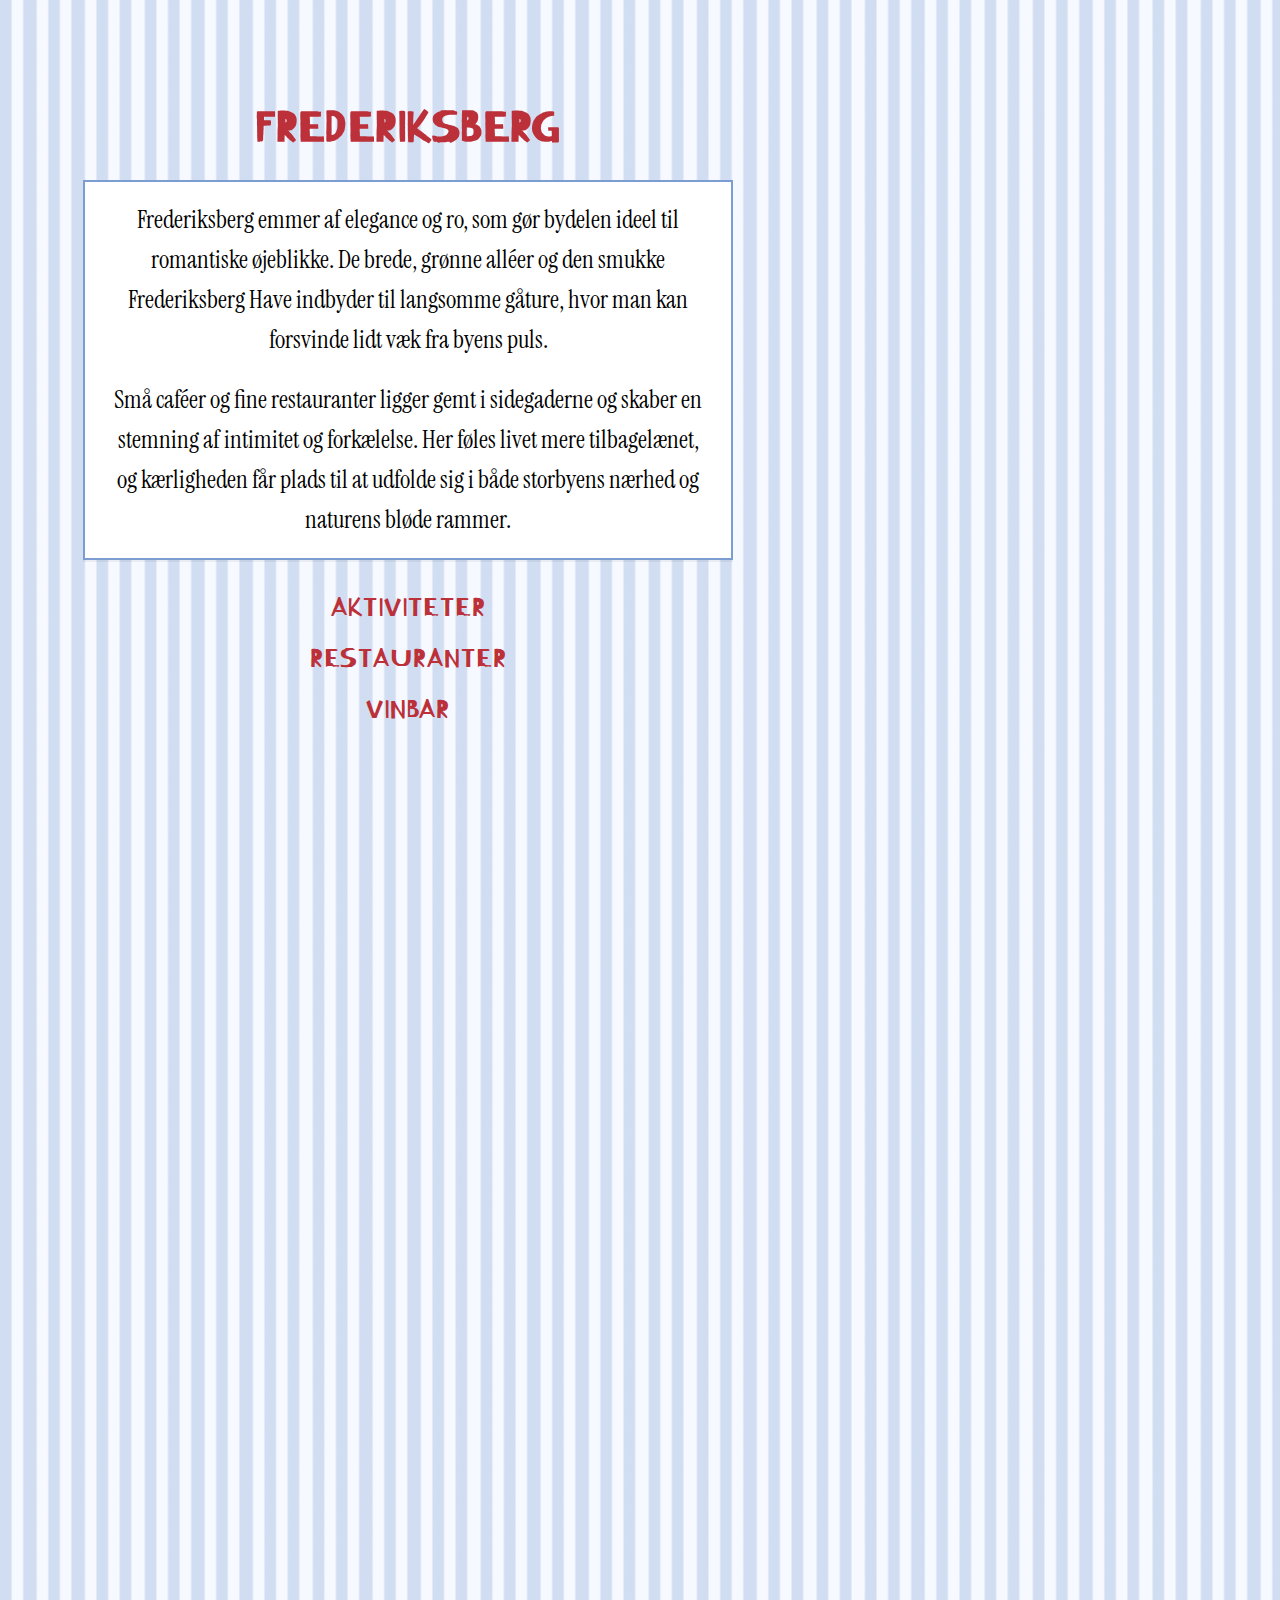
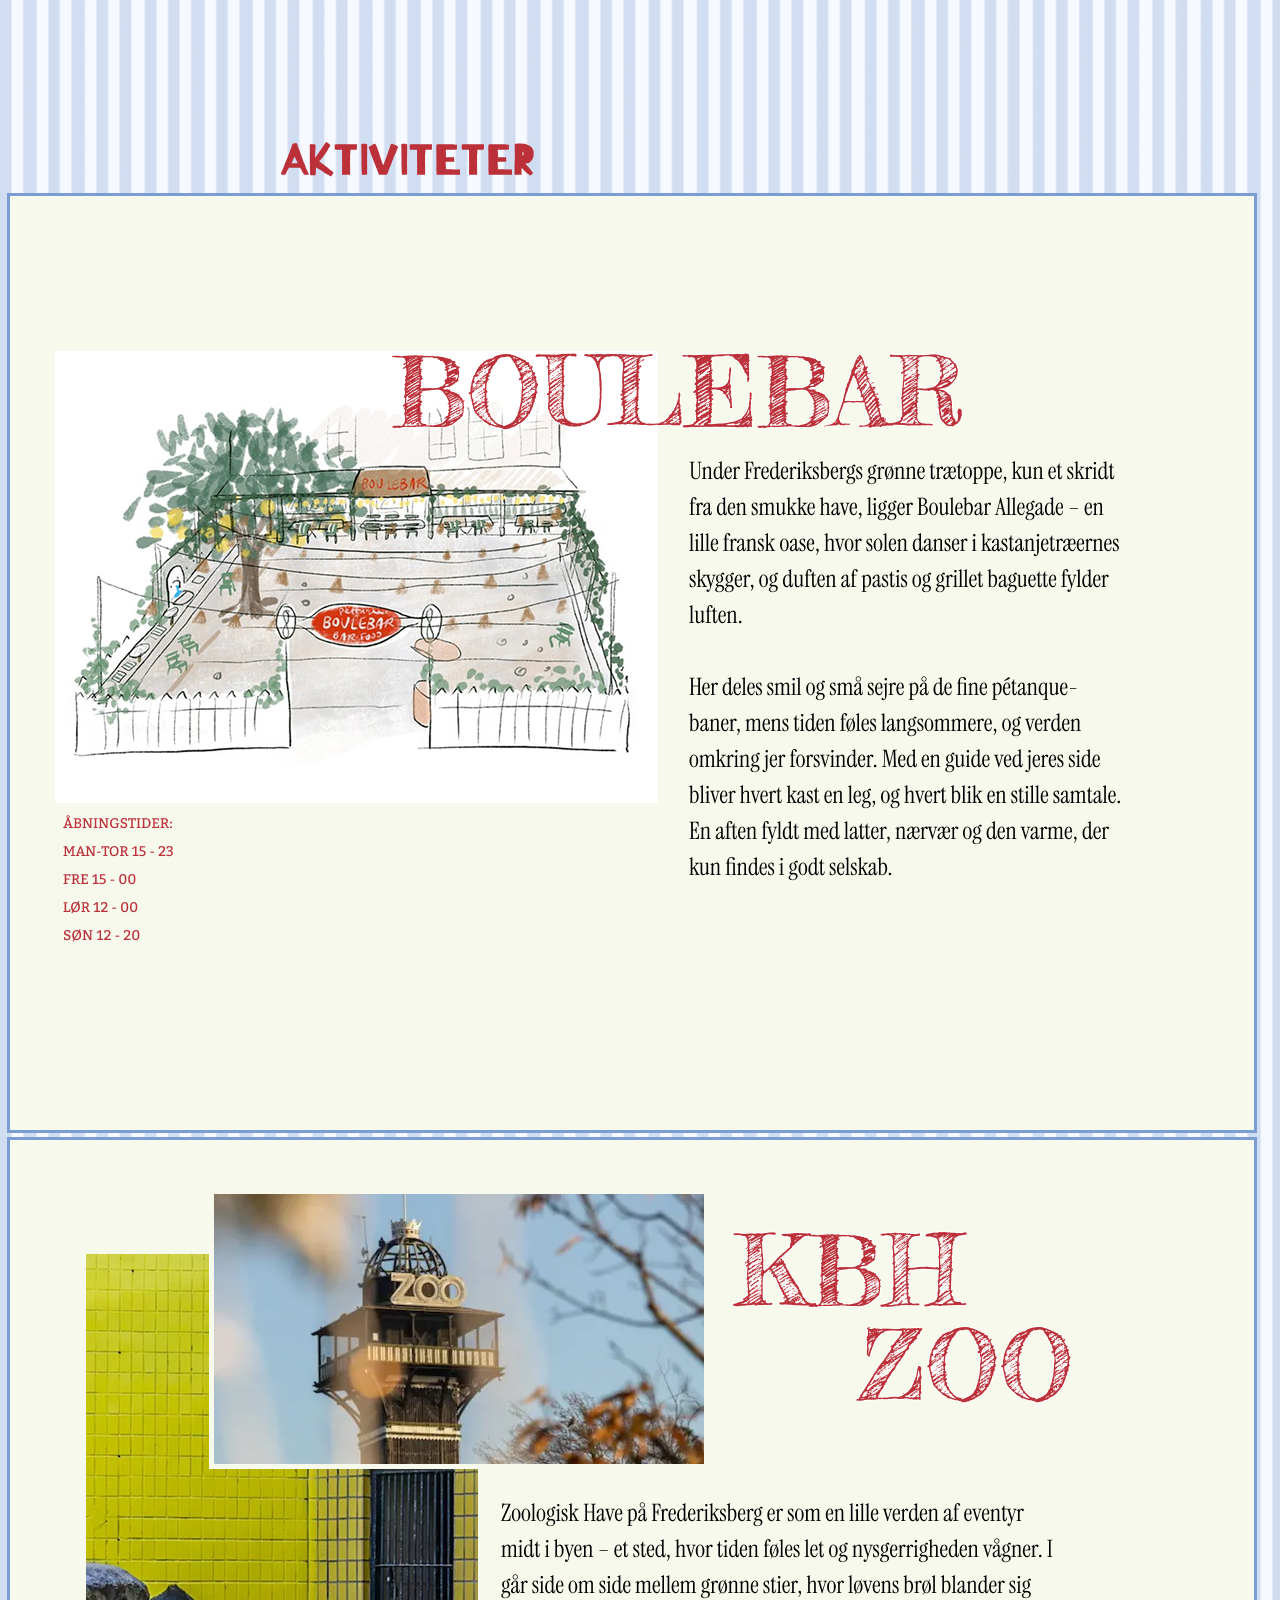
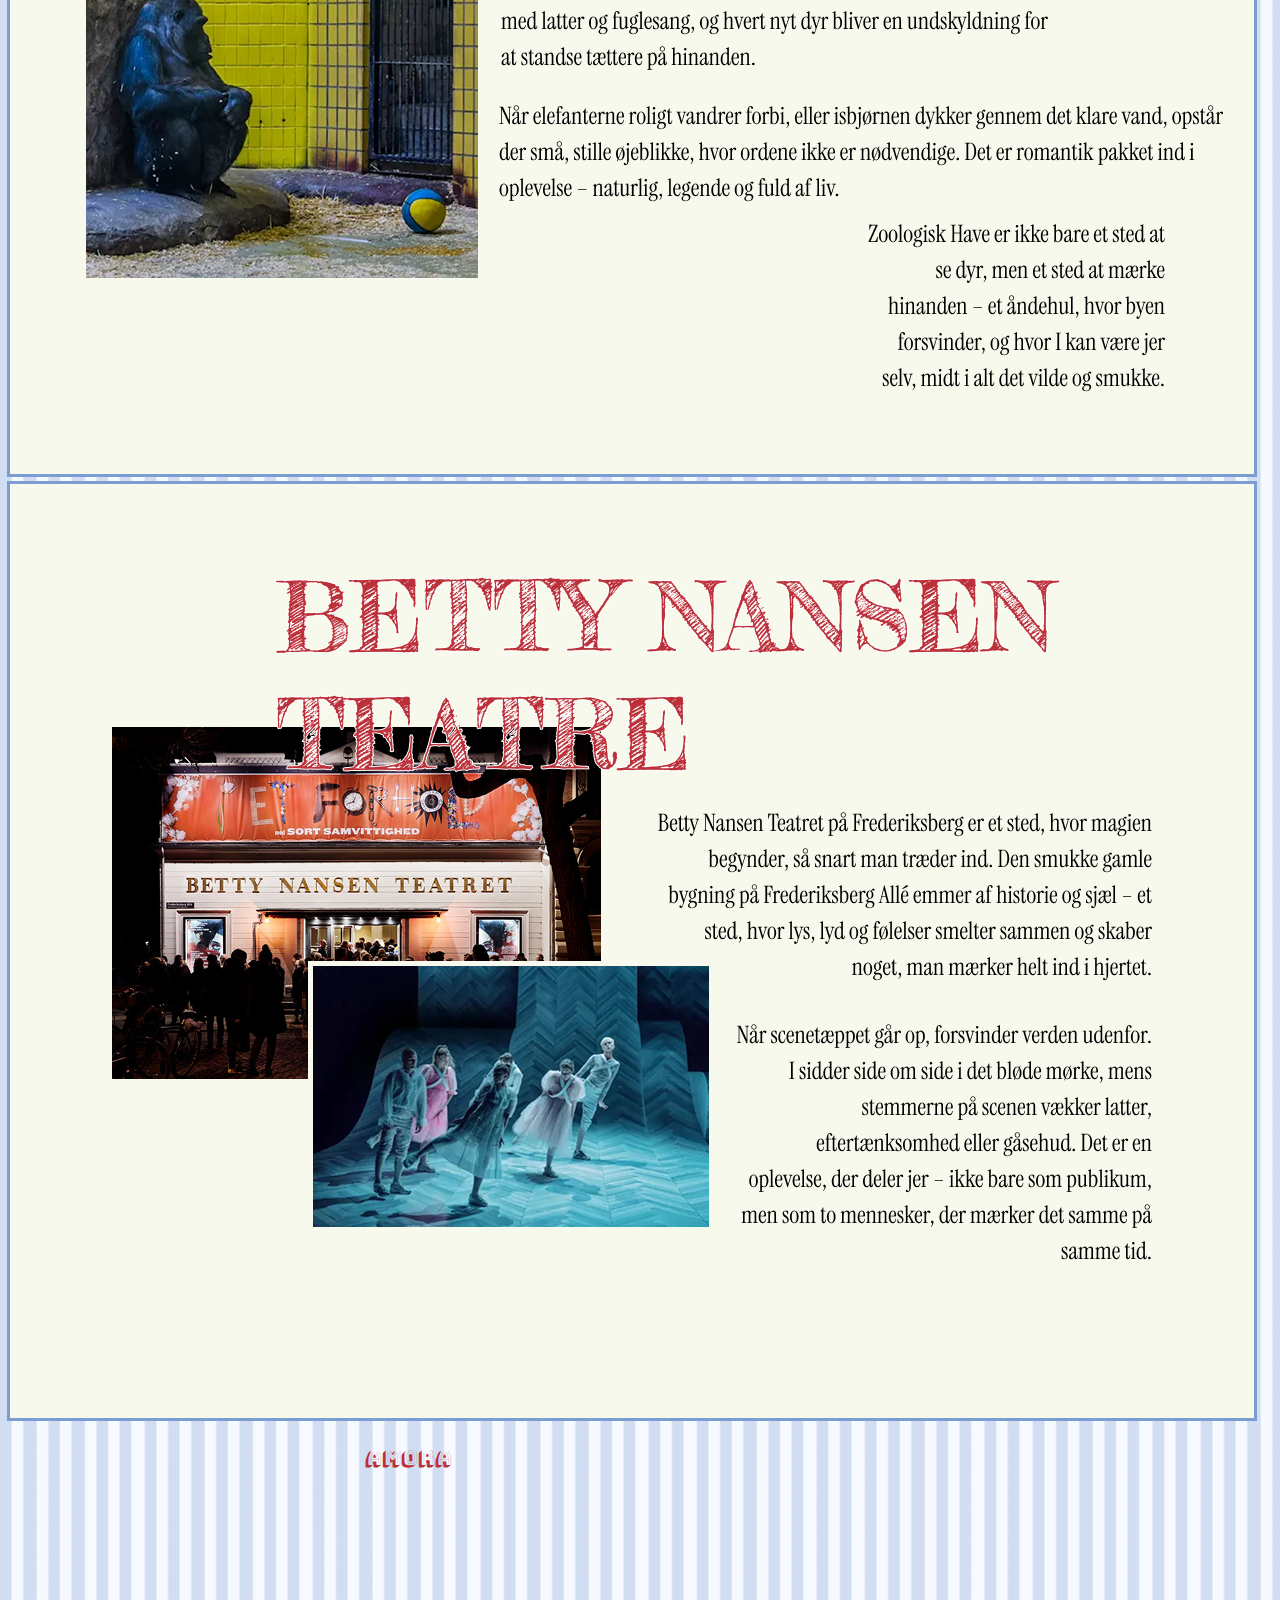
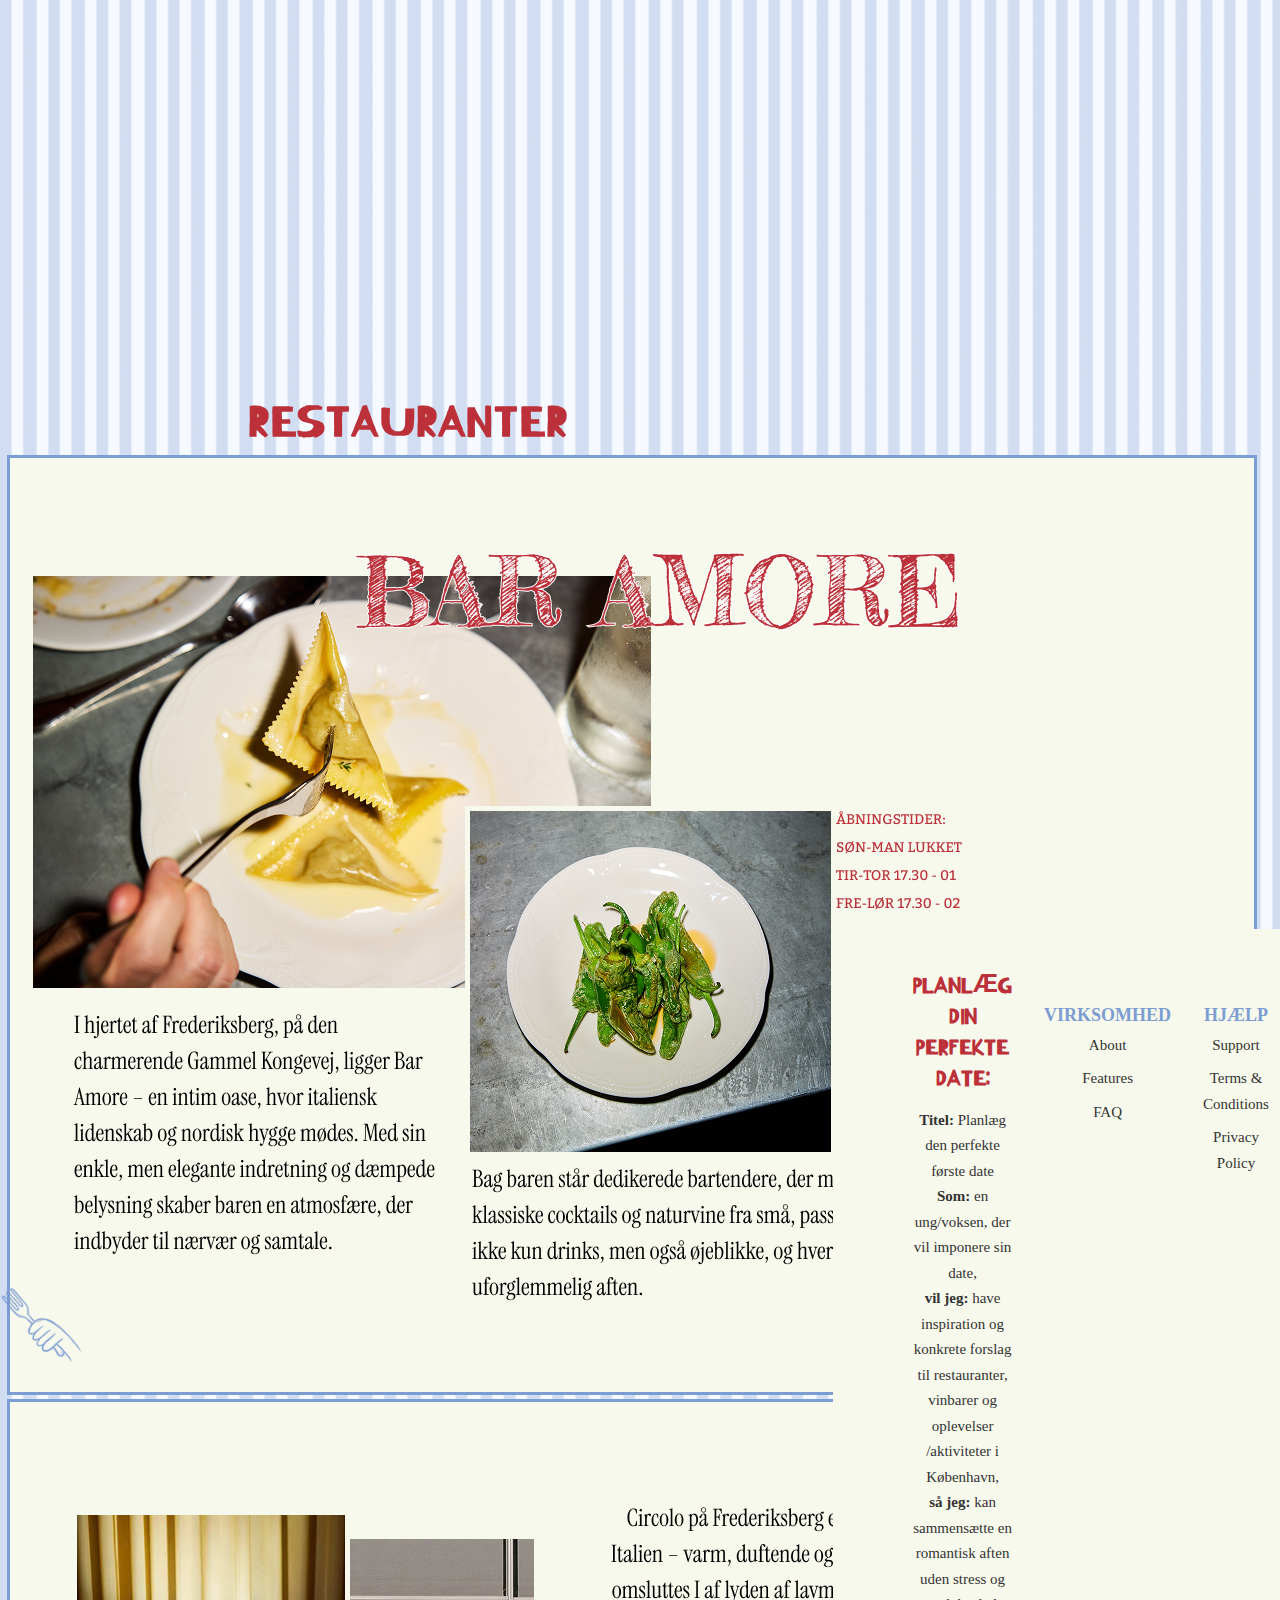
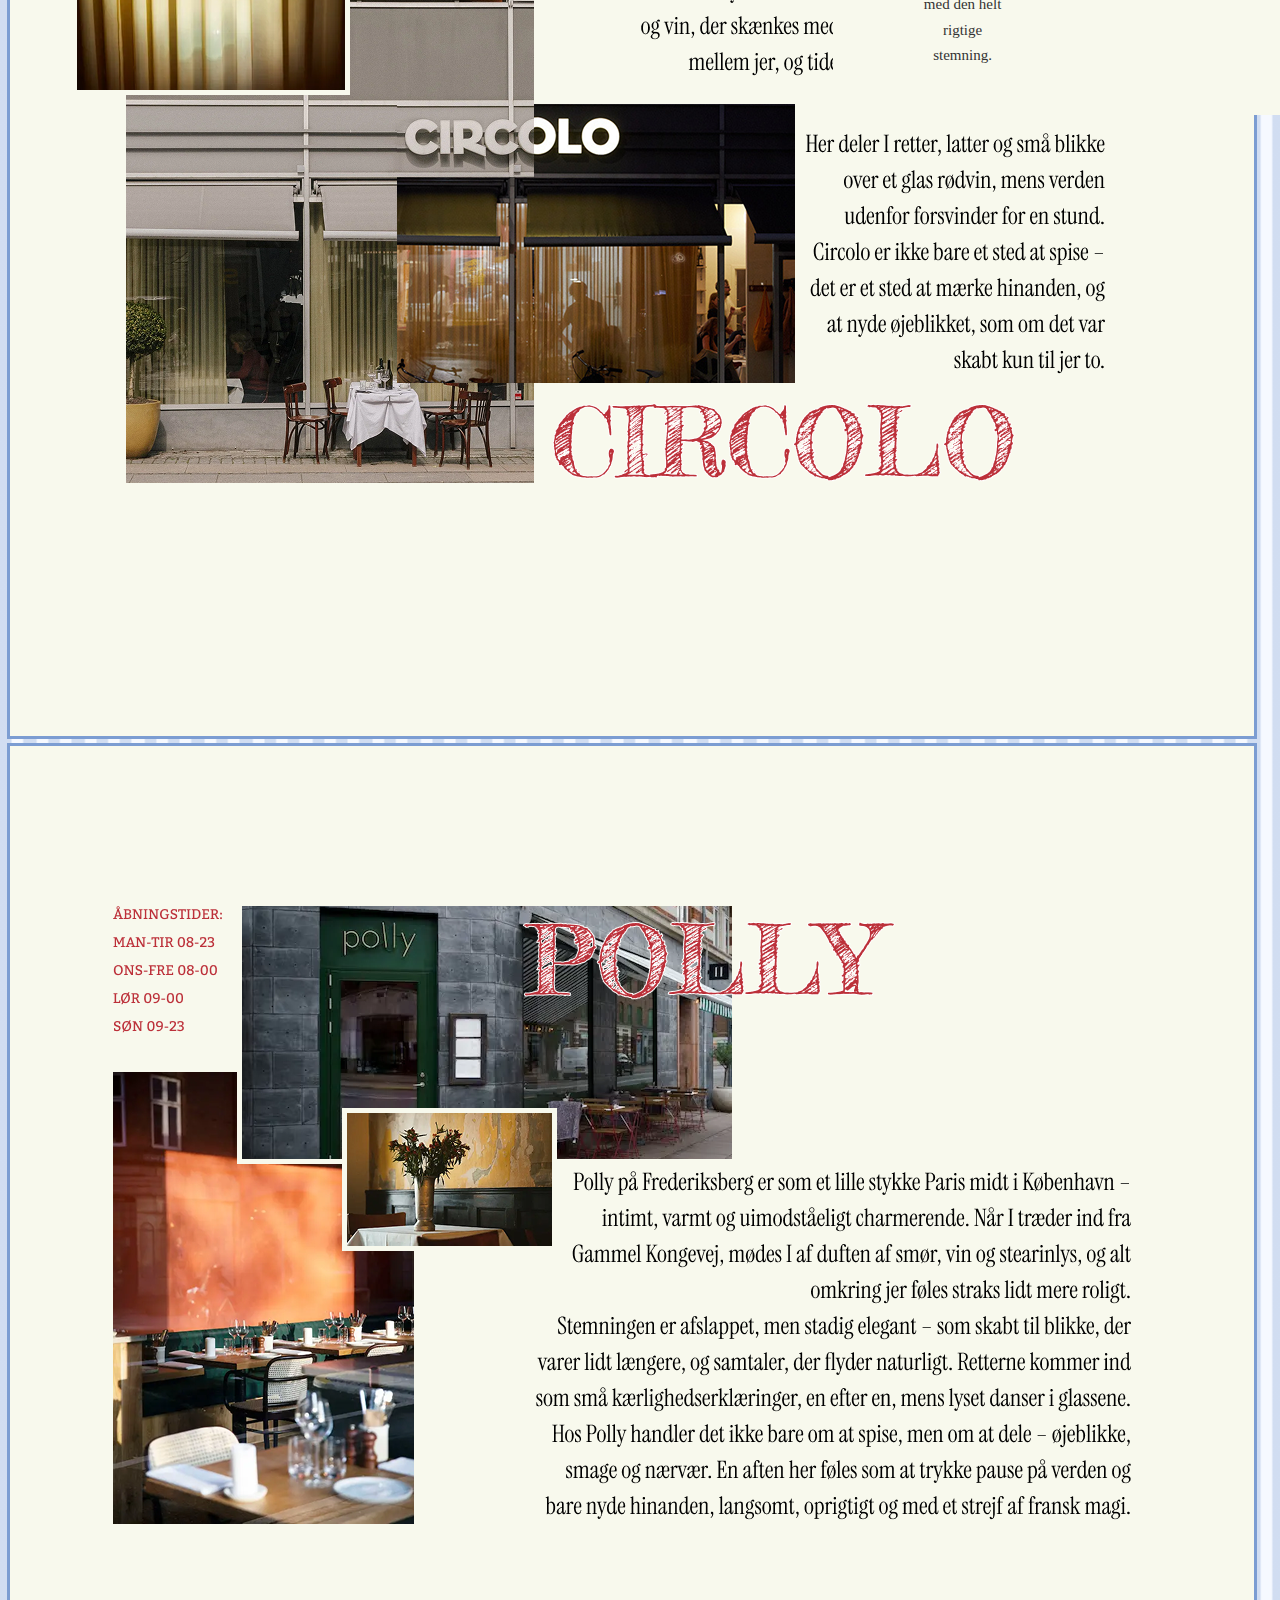
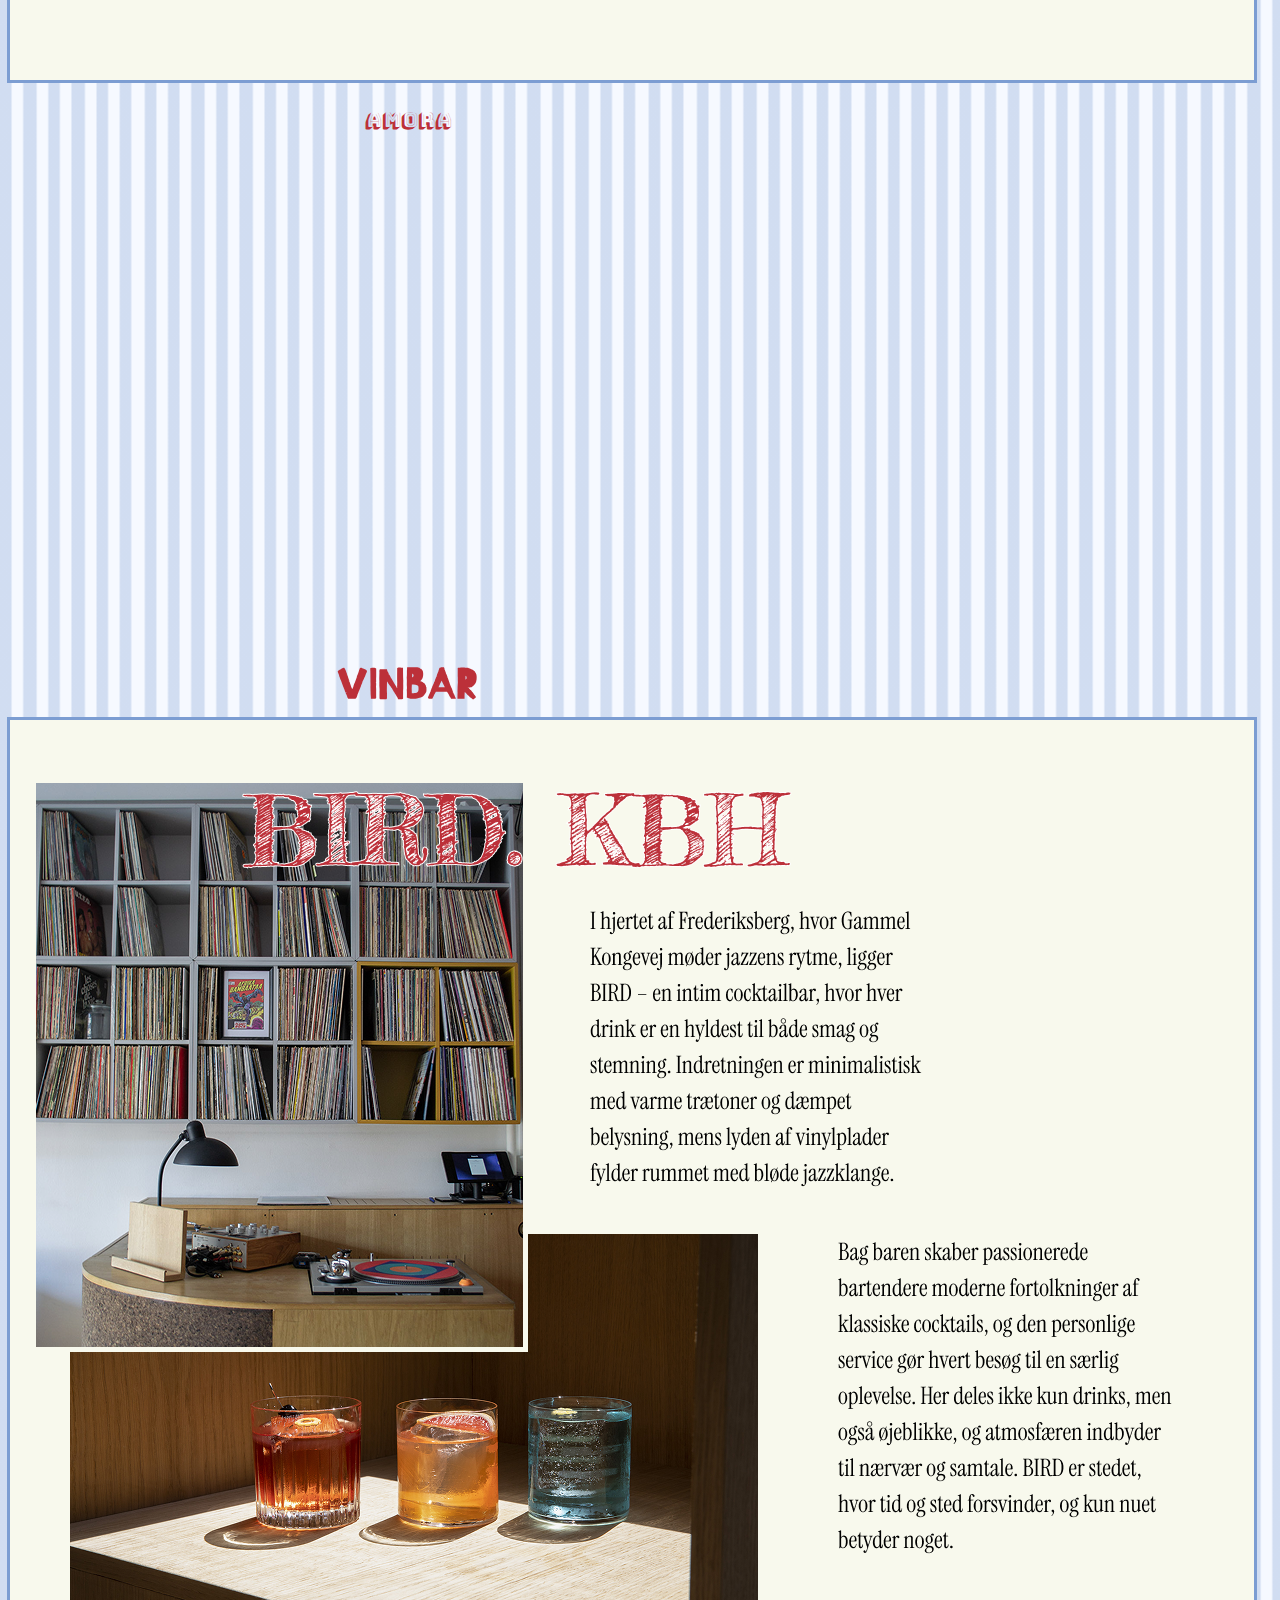
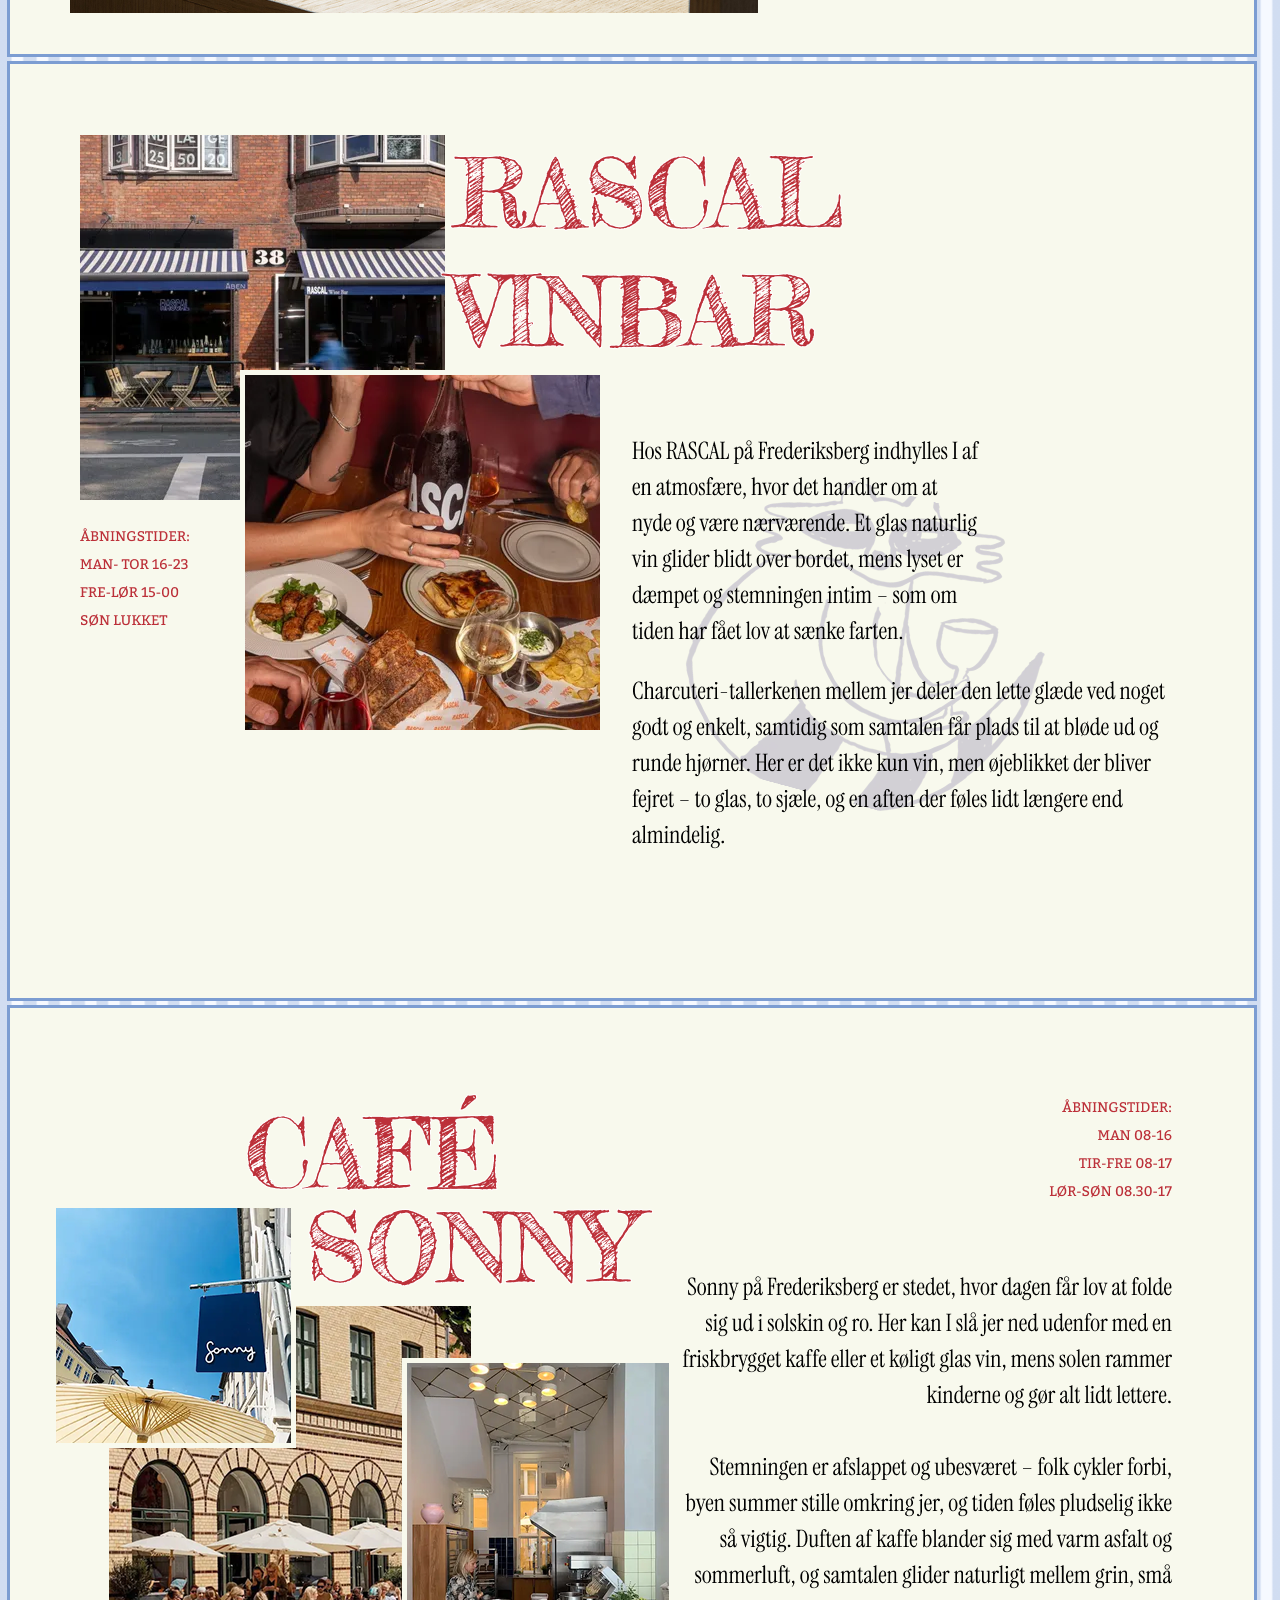
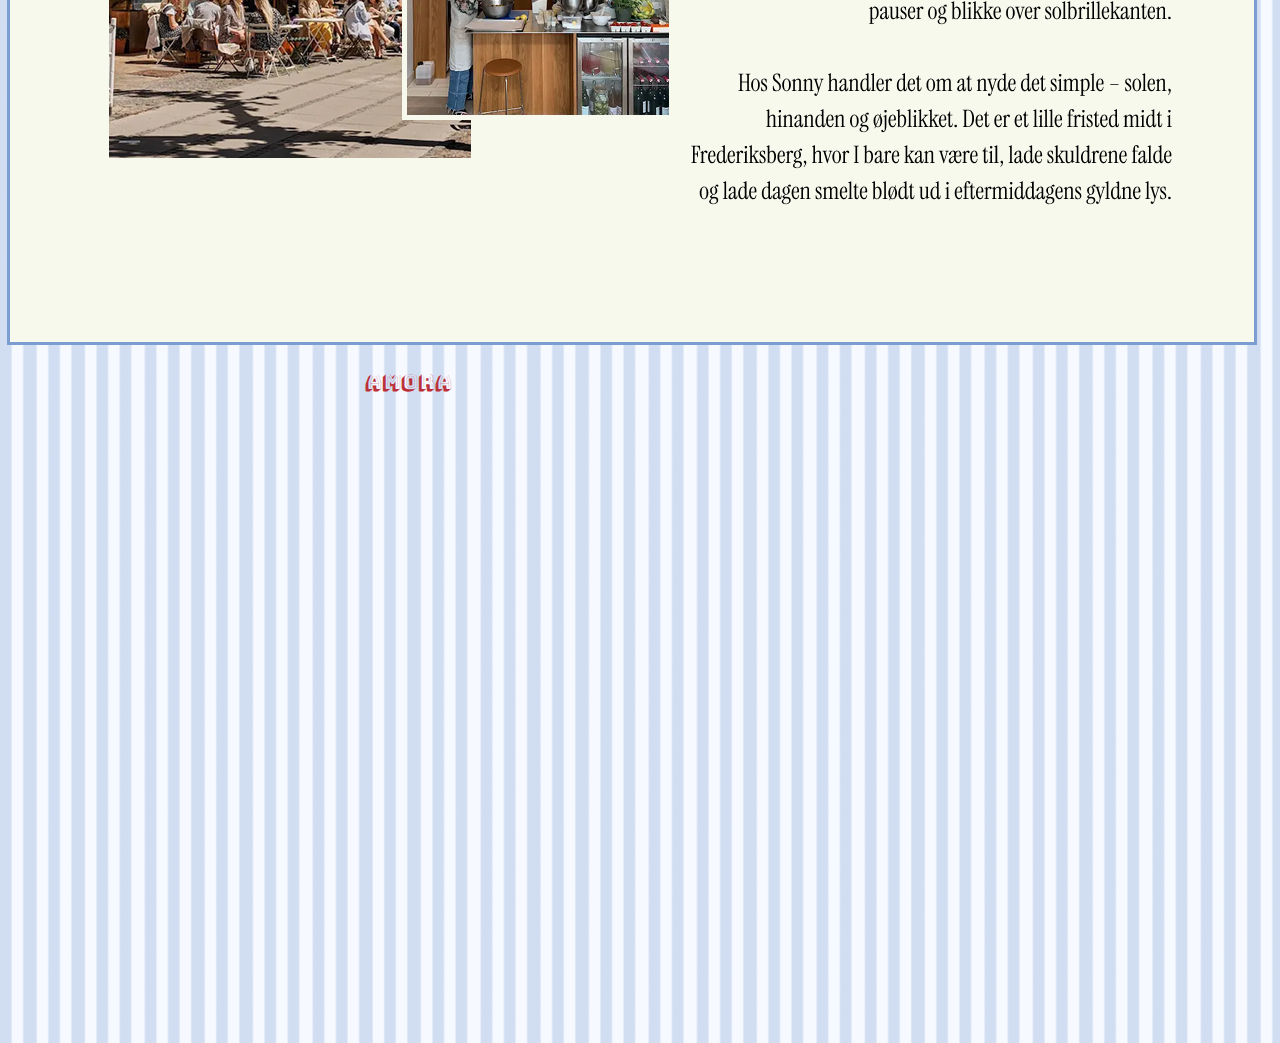
<file: frederiksberg.html>
<!DOCTYPE html>
<html lang="da">
  <head>
    <meta charset="UTF-8" />
    <meta http-equiv="X-UA-Compatible" content="IE=edge" />
    <meta name="viewport" content="width=device-width, initial-scale=1.0" />
    <link rel="stylesheet" href="frederiksberg.css" />
    <link rel="stylesheet" href="baggrund.css" />
    <link rel="stylesheet" href="generel.css" />
    <link
      rel="apple-touch-icon"
      sizes="180x180"
      href="favicon_io/apple-touch-icon.png"
    />
    <link
      rel="icon"
      type="image/png"
      sizes="32x32"
      href="favicon_io/favicon-32x32.png"
    />
    <link
      rel="icon"
      type="image/png"
      sizes="16x16"
      href="favicon_io/favicon-16x16.png"
    />
    <link rel="manifest" href="favicon_io/site.webmanifest" />
    <!-- /******* FONT ******/ -->
    <link rel="preconnect" href="https://fonts.googleapis.com" />
    <link rel="preconnect" href="https://fonts.gstatic.com" crossorigin />
    <link
      href="https://fonts.googleapis.com/css2?family=Kirang+Haerang&display=swap"
      rel="stylesheet"
    />
    <!-- /******* FONT ******/ -->
    <link rel="preconnect" href="https://fonts.googleapis.com" />
    <link rel="preconnect" href="https://fonts.gstatic.com" crossorigin />
    <link
      href="https://fonts.googleapis.com/css2?family=Instrument+Serif:ital@0;1&display=swap"
      rel="stylesheet"
    />
    <!-- /******* FONT ******/ -->
    <link rel="preconnect" href="https://fonts.googleapis.com" />
    <link rel="preconnect" href="https://fonts.gstatic.com" crossorigin />
    <link
      href="https://fonts.googleapis.com/css2?family=Bungee+Shade&display=swap"
      rel="stylesheet"
    />
    <title>FREDERIKSBERG - AMORA</title>
  </head>
  <body class="striped-bg">
    <header class="site-header">
      <a class="logo" href="index.html"><h1>AMORA</h1></a>
      <div class="site-header_inner">
        <input
          type="checkbox"
          id="menu-toggle"
          class="menu-toggle-checkbox"
          aria-hidden="true"
        />
        <label class="menu-toggle" for="menu-toggle" aria-label="Menu">
          <span></span>
          <span></span>
          <span></span>
        </label>
        <nav class="site-nav">
          <a href="osterbro.html">ØSTERBRO</a>
          <a href="vesterbro.html">VESTERBRO</a>
          <a href="norrebro.html">NØRREBRO</a>
          <span class="blaagaffel">
            <img src="icons/blaagaffel.png" alt="" />
          </span>
        </nav>
      </div>
    </header>
    <main class="ob-container">
      <h1 class="ob-title">FREDERIKSBERG</h1>

      <div class="ob-card">
        <p>
          Frederiksberg emmer af elegance og ro, som gør bydelen ideel til
          romantiske øjeblikke. De brede, grønne alléer og den smukke
          Frederiksberg Have indbyder til langsomme gåture, hvor man kan
          forsvinde lidt væk fra byens puls.
        </p>

        <p>
          Små caféer og fine restauranter ligger gemt i sidegaderne og skaber en
          stemning af intimitet og forkælelse. Her føles livet mere
          tilbagelænet, og kærligheden får plads til at udfolde sig i både
          storbyens nærhed og naturens bløde rammer.
        </p>
      </div>

      <nav class="ob-links">
        <a href="#aktiviteter">AKTIVITETER</a>
        <a href="#restauranter">RESTAURANTER</a>
        <a href="#vinbar">VINBAR</a>
      </nav>
      <section>
        <div id="aktiviteter">
          <h1 class="titel-aktiviteter">AKTIVITETER</h1>
        </div>

        <div class="aktivitet1">
          <img src="fb-billeder/AKTIVITET 1.png" alt="" />
        </div>

        <div class="aktivitet2">
          <img src="fb-billeder/AKTIVITET 2.png" alt="" />
        </div>

        <div class="aktivitet3">
          <img src="fb-billeder/AKTIVITET 3.png" alt="" />
        </div>
        <a class="top-knap1" href="#top">AMORA</a>
      </section>

      <section>
        <div id="restauranter">
          <h1 class="titel-restauranter">RESTAURANTER</h1>
        </div>

        <div class="restauranter1">
          <img src="fb-billeder/RESTAURANT 1.png" alt="" />
        </div>

        <div class="restauranter2">
          <img src="fb-billeder/RESTAURANT 2.png" alt="" />
        </div>

        <div class="restauranter3">
          <img src="fb-billeder/RESTAURANT 3.png" alt="" />
        </div>
        <a class="top-knap2" href="#top">AMORA</a>
      </section>

      <section>
        <div id="vinbar">
          <h1 class="titel-vinbar">VINBAR</h1>
        </div>

        <div class="vinbar1">
          <img src="fb-billeder/VINBAR 1.png" alt="" />
        </div>

        <div class="vinbar2">
          <img src="fb-billeder/VINBAR 2.png" alt="" />
        </div>

        <div class="vinbar3">
          <img src="fb-billeder/VINBAR 3.png" alt="" />
        </div>
        <a class="top-knap3" href="#top">AMORA</a>
      </section>
    </main>
    <footer class="site-footer">
      <div class="footer-inner container">
        <!-- Venstre kolonne -->
        <section class="footer-col footer-lead">
          <h3>Planlæg din perfekte date:</h3>

          <p><strong>Titel:</strong> Planlæg den perfekte første date</p>
          <p><strong>Som:</strong> en ung/voksen, der vil imponere sin date,</p>
          <p>
            <strong>vil jeg:</strong> have inspiration og konkrete forslag til
            restauranter, vinbarer og oplevelser /aktiviteter i København,
          </p>
          <p>
            <strong>så jeg:</strong> kan sammensætte en romantisk aften uden
            stress og med den helt rigtige stemning.
          </p>
        </section>

        <!-- Midterkolonner -->
        <section class="footer-col">
          <h4>Virksomhed</h4>
          <ul>
            <li><a href="#">About</a></li>
            <li><a href="#">Features</a></li>
            <li><a href="#">FAQ</a></li>
          </ul>
        </section>

        <section class="footer-col">
          <h4>Hjælp</h4>
          <ul>
            <li><a href="#">Support</a></li>
            <li><a href="#">Terms &amp; Conditions</a></li>
            <li><a href="#">Privacy Policy</a></li>
          </ul>
        </section>

        <!-- Højre kolonne -->
        <section class="footer-col footer-news">
          <h4>Nyhedsbrev</h4>
          <form class="newsletter" action="#" method="post">
            <label for="newsletter-email" class="visually-hidden"
              >Din e-mail</label
            >
            <input
              id="newsletter-email"
              type="email"
              placeholder="enter your email address"
              required
            />
            <button type="submit">Tilmeld dig nyhedsbrev</button>
          </form>
        </section>
      </div>
    </footer>
  </body>
</html>
</file>
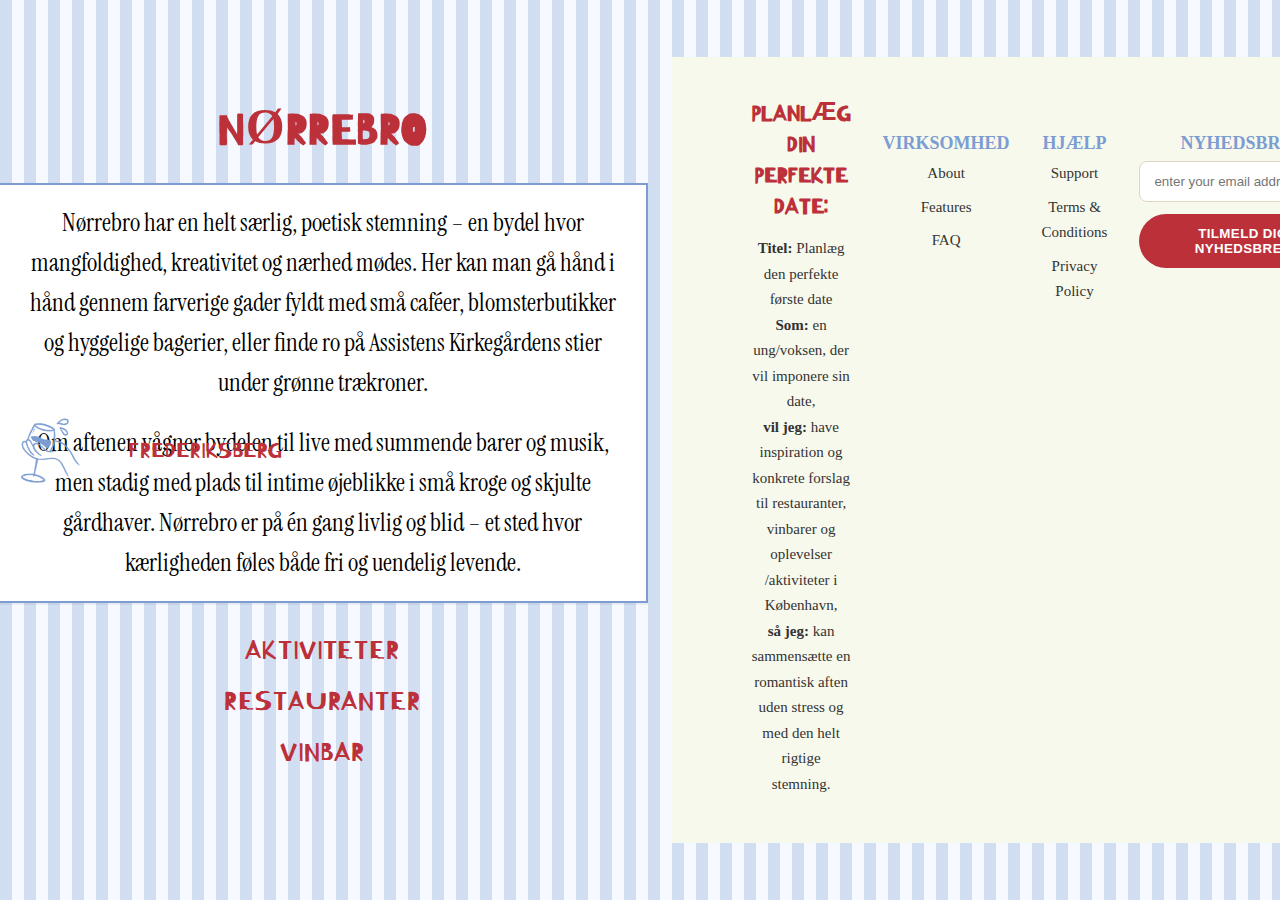
<file: norrebro.html>
<!DOCTYPE html>
<html lang="da">
  <head>
    <meta charset="UTF-8" />
    <meta http-equiv="X-UA-Compatible" content="IE=edge" />
    <meta name="viewport" content="width=device-width, initial-scale=1.0" />
    <link rel="stylesheet" href="norrebro.css" />
    <link rel="stylesheet" href="baggrund.css" />
    <link rel="stylesheet" href="generel.css" />
    <link
      rel="apple-touch-icon"
      sizes="180x180"
      href="/favicon_io/apple-touch-icon.png"
    />
    <link
      rel="icon"
      type="image/png"
      sizes="32x32"
      href="/favicon_io/favicon-32x32.png"
    />
    <link
      rel="icon"
      type="image/png"
      sizes="16x16"
      href="/favicon_io/favicon-16x16.png"
    />
    <link rel="manifest" href="/favicon_io/site.webmanifest" />
    <!-- /******* FONT ******/ -->
    <link rel="preconnect" href="https://fonts.googleapis.com" />
    <link rel="preconnect" href="https://fonts.gstatic.com" crossorigin />
    <link
      href="https://fonts.googleapis.com/css2?family=Kirang+Haerang&display=swap"
      rel="stylesheet"
    />
    <!-- /******* FONT ******/ -->
    <link rel="preconnect" href="https://fonts.googleapis.com" />
    <link rel="preconnect" href="https://fonts.gstatic.com" crossorigin />
    <link
      href="https://fonts.googleapis.com/css2?family=Instrument+Serif:ital@0;1&display=swap"
      rel="stylesheet"
    />
    <!-- /******* FONT ******/ -->
    <link rel="preconnect" href="https://fonts.googleapis.com" />
    <link rel="preconnect" href="https://fonts.gstatic.com" crossorigin />
    <link
      href="https://fonts.googleapis.com/css2?family=Bungee+Shade&display=swap"
      rel="stylesheet"
    />
    <title>HEAT - NØRREBRO</title>
  </head>
  <body class="striped-bg">
    <header class="site-header">
      <div class="site-header_inner">
        <a class="logo" href="index.html">
          <h1>HEAT</h1>
        </a>

        <nav>
          <a href="osterbro.html">ØSTERBRO</a>
          <a href="vesterbro.html">VESTERBRO</a>
          <span class="blaavinglas">
            <img src="/icons copy/blaavinglas.png" alt="" />
          </span>
          <a href="frederiksberg.html">FREDERIKSBERG</a>
        </nav>
      </div>
    </header>
    <main class="ob-container">
      <h1 class="ob-title">NØRREBRO</h1>

      <div class="ob-card">
        <p>
          Nørrebro har en helt særlig, poetisk stemning – en bydel hvor
          mangfoldighed, kreativitet og nærhed mødes. Her kan man gå hånd i hånd
          gennem farverige gader fyldt med små caféer, blomsterbutikker og
          hyggelige bagerier, eller finde ro på Assistens Kirkegårdens stier
          under grønne trækroner.
        </p>

        <p>
          Om aftenen vågner bydelen til live med summende barer og musik, men
          stadig med plads til intime øjeblikke i små kroge og skjulte
          gårdhaver. Nørrebro er på én gang livlig og blid – et sted hvor
          kærligheden føles både fri og uendelig levende.
        </p>
      </div>

      <nav class="ob-links">
        <a href="#aktiviteter">AKTIVITETER</a>
        <a href="#restauranter">RESTAURANTER</a>
        <a href="#vinbar">VINBAR</a>
      </nav>
    </main>
    <footer class="site-footer">
      <div class="footer-inner container">
        <!-- Venstre kolonne -->
        <section class="footer-col footer-lead">
          <h3>Planlæg din perfekte date:</h3>

          <p><strong>Titel:</strong> Planlæg den perfekte første date</p>
          <p><strong>Som:</strong> en ung/voksen, der vil imponere sin date,</p>
          <p>
            <strong>vil jeg:</strong> have inspiration og konkrete forslag til
            restauranter, vinbarer og oplevelser /aktiviteter i København,
          </p>
          <p>
            <strong>så jeg:</strong> kan sammensætte en romantisk aften uden
            stress og med den helt rigtige stemning.
          </p>
        </section>

        <!-- Midterkolonner -->
        <section class="footer-col">
          <h4>Virksomhed</h4>
          <ul>
            <li><a href="#">About</a></li>
            <li><a href="#">Features</a></li>
            <li><a href="#">FAQ</a></li>
          </ul>
        </section>

        <section class="footer-col">
          <h4>Hjælp</h4>
          <ul>
            <li><a href="#">Support</a></li>
            <li><a href="#">Terms &amp; Conditions</a></li>
            <li><a href="#">Privacy Policy</a></li>
          </ul>
        </section>

        <!-- Højre kolonne -->
        <section class="footer-col footer-news">
          <h4>Nyhedsbrev</h4>
          <form class="newsletter" action="#" method="post">
            <label for="newsletter-email" class="visually-hidden"
              >Din e-mail</label
            >
            <input
              id="newsletter-email"
              type="email"
              placeholder="enter your email address"
              required
            />
            <button type="submit">Tilmeld dig nyhedsbrev</button>
          </form>
        </section>
      </div>
    </footer>
  </body>
</html>
</file>
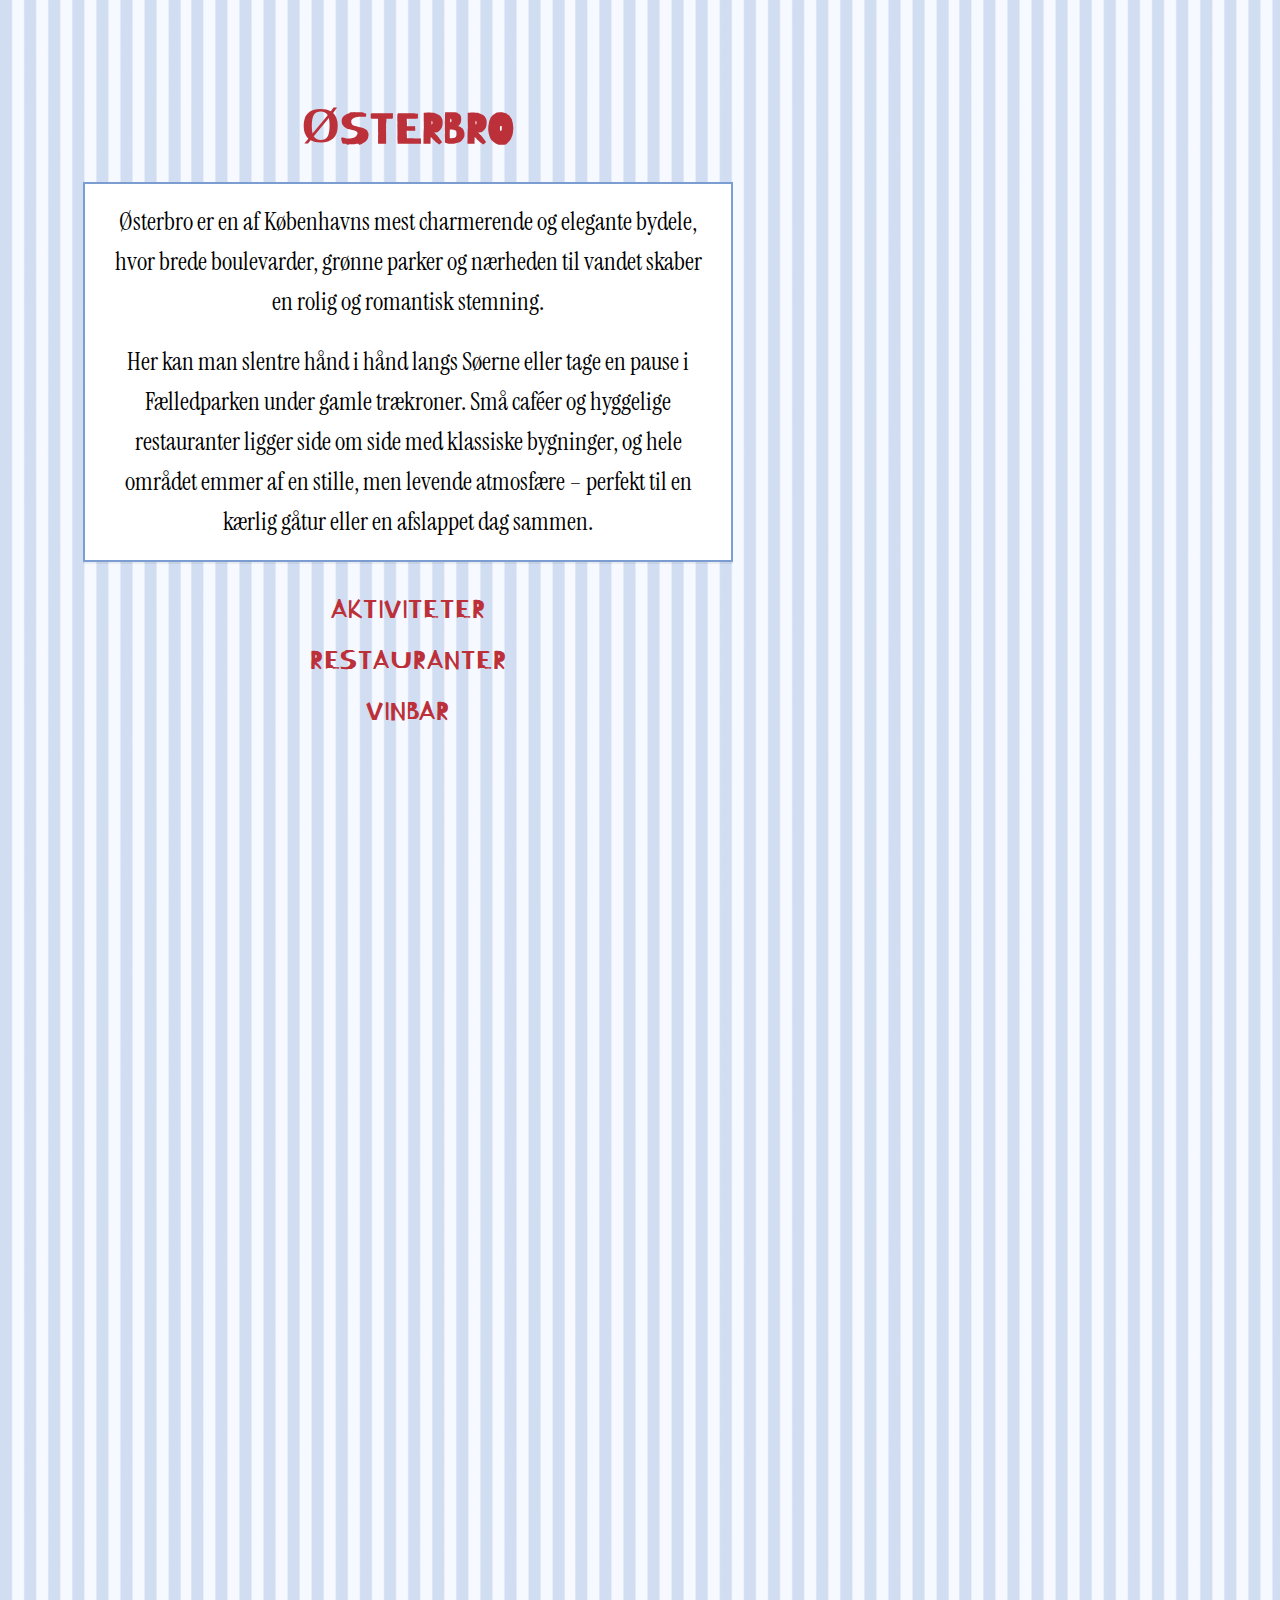
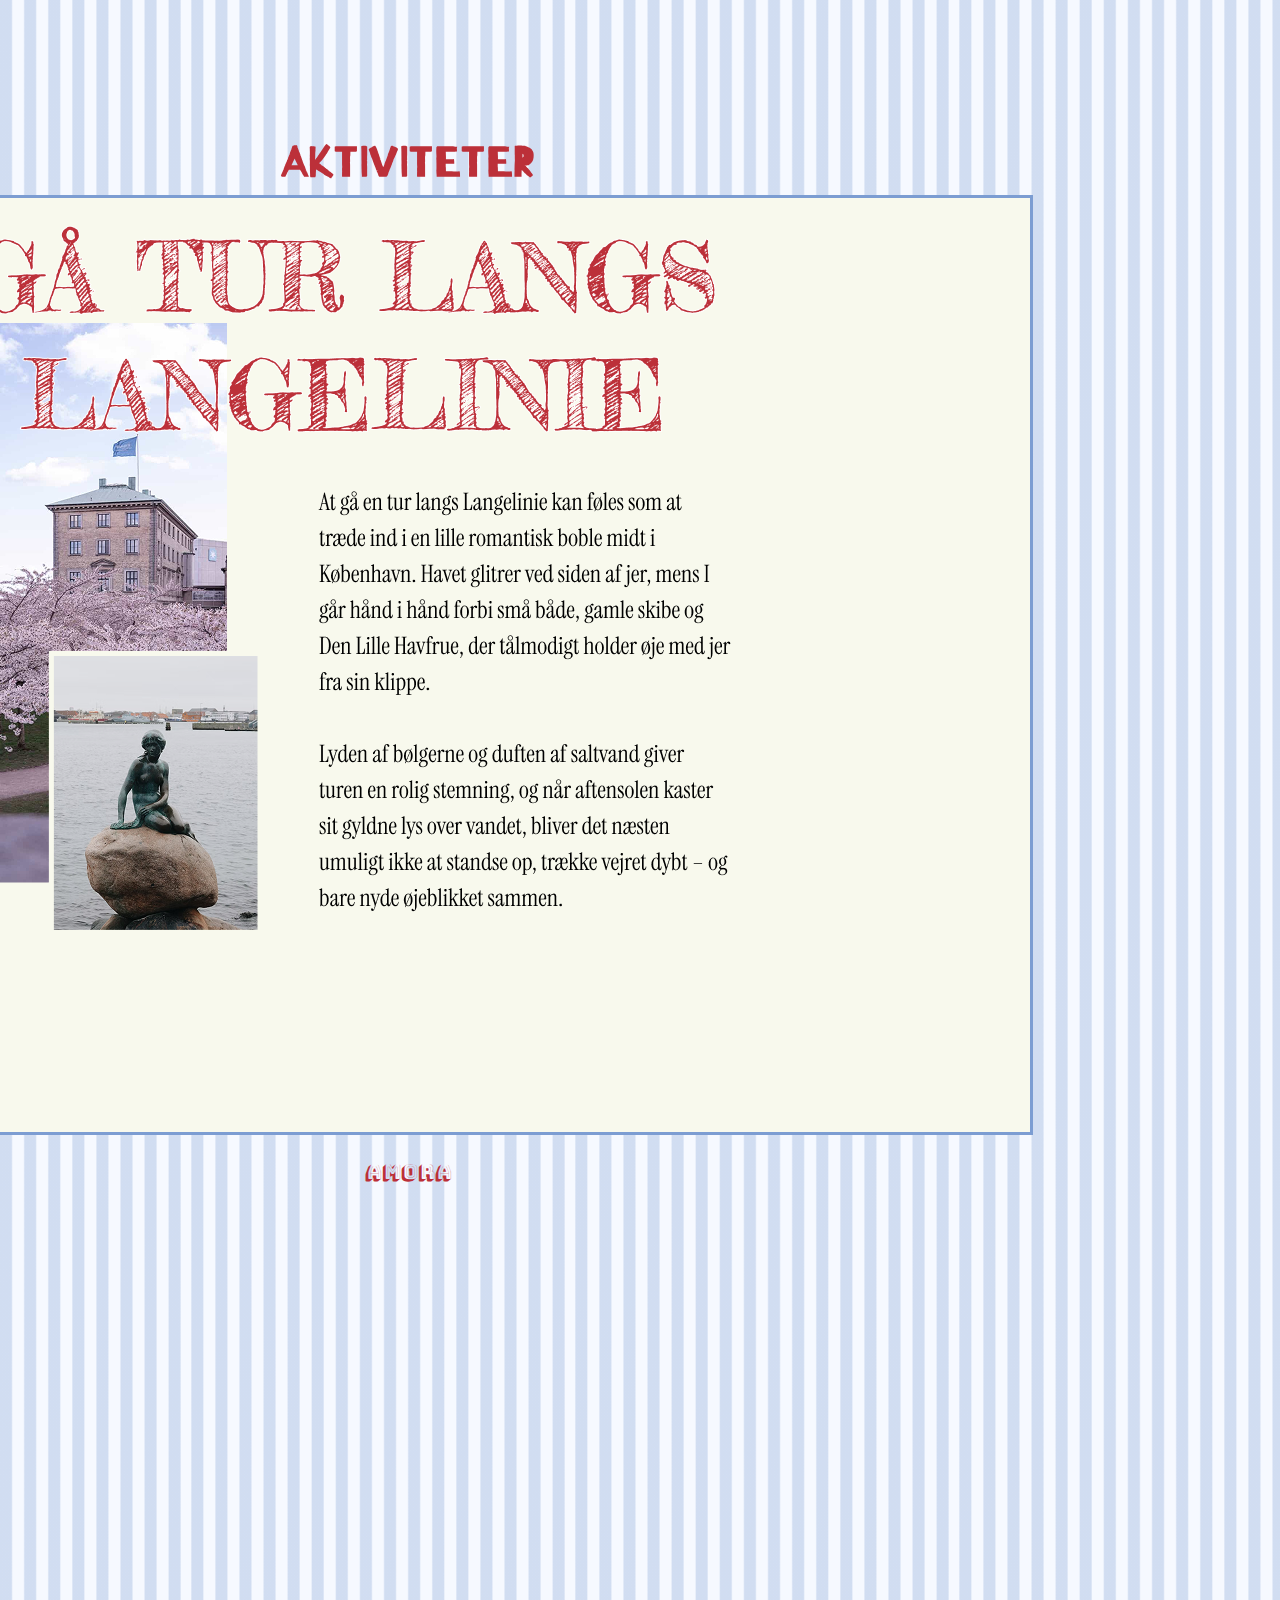
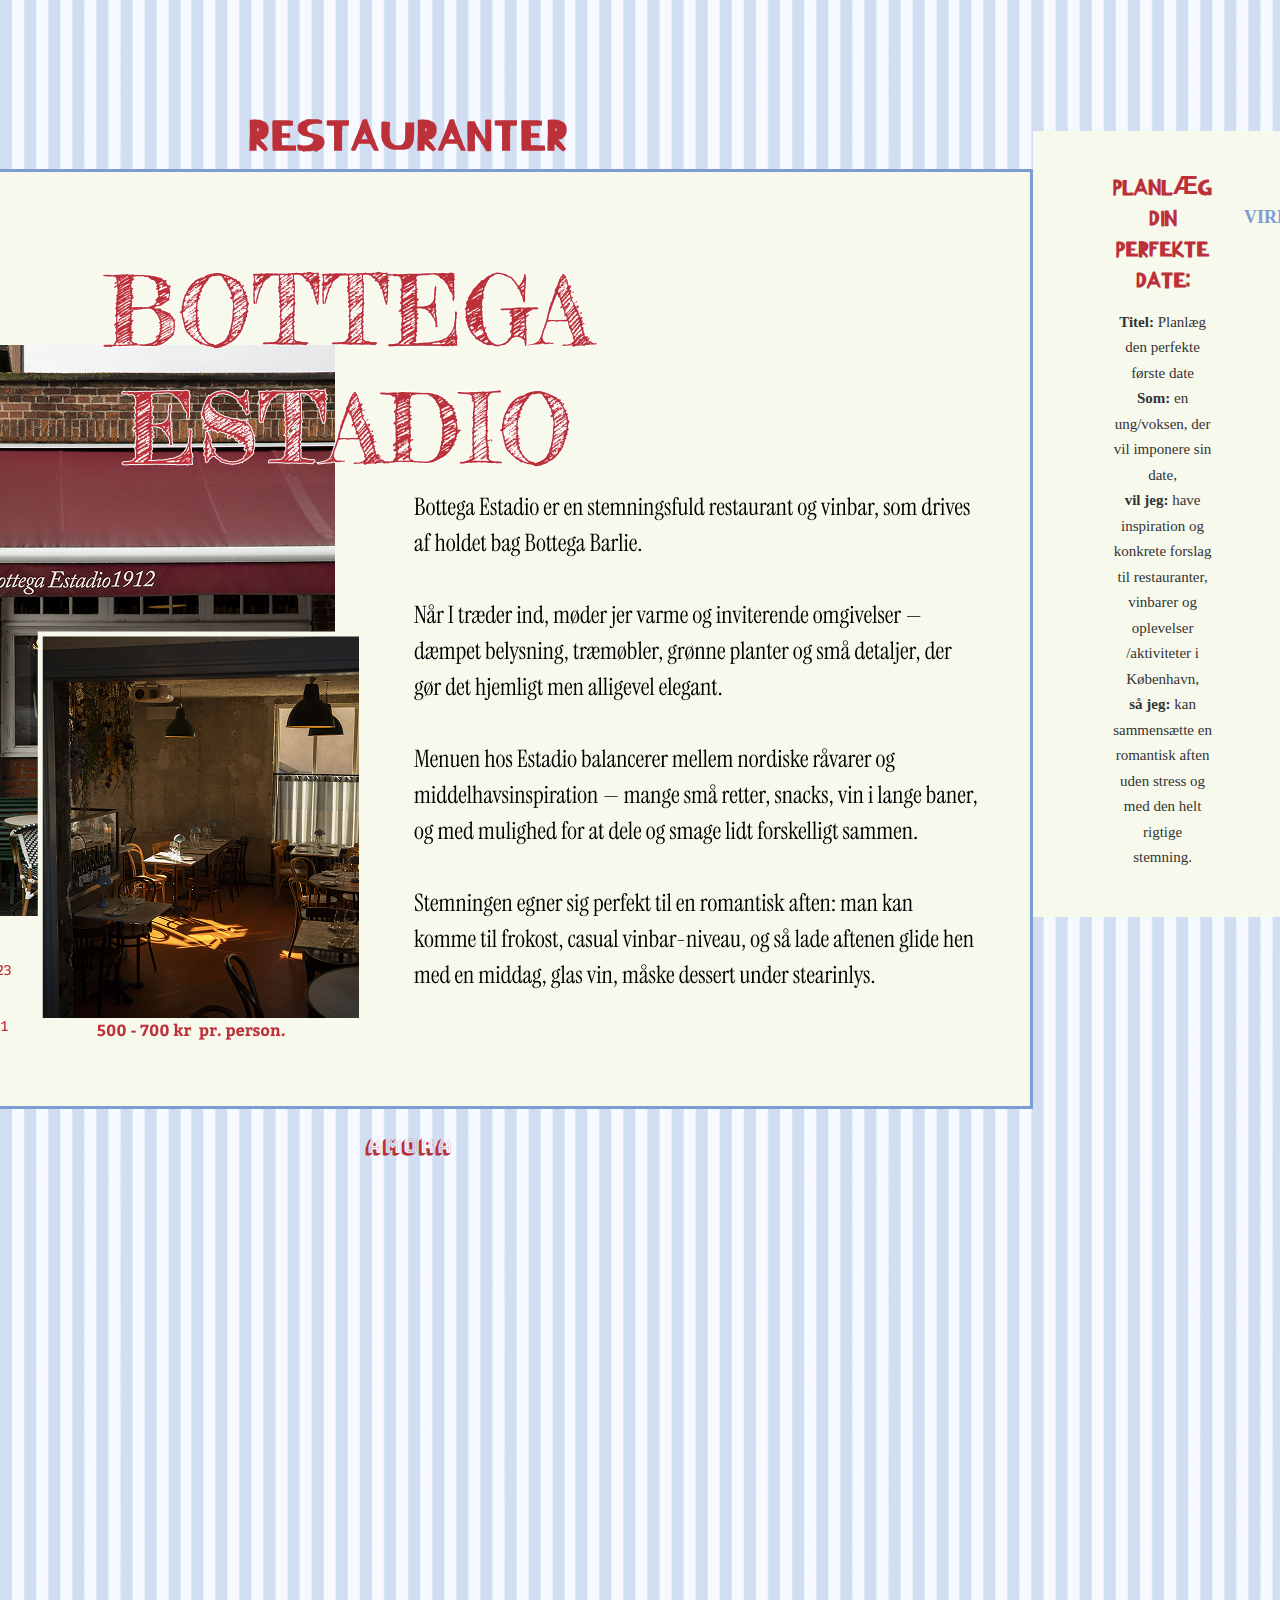
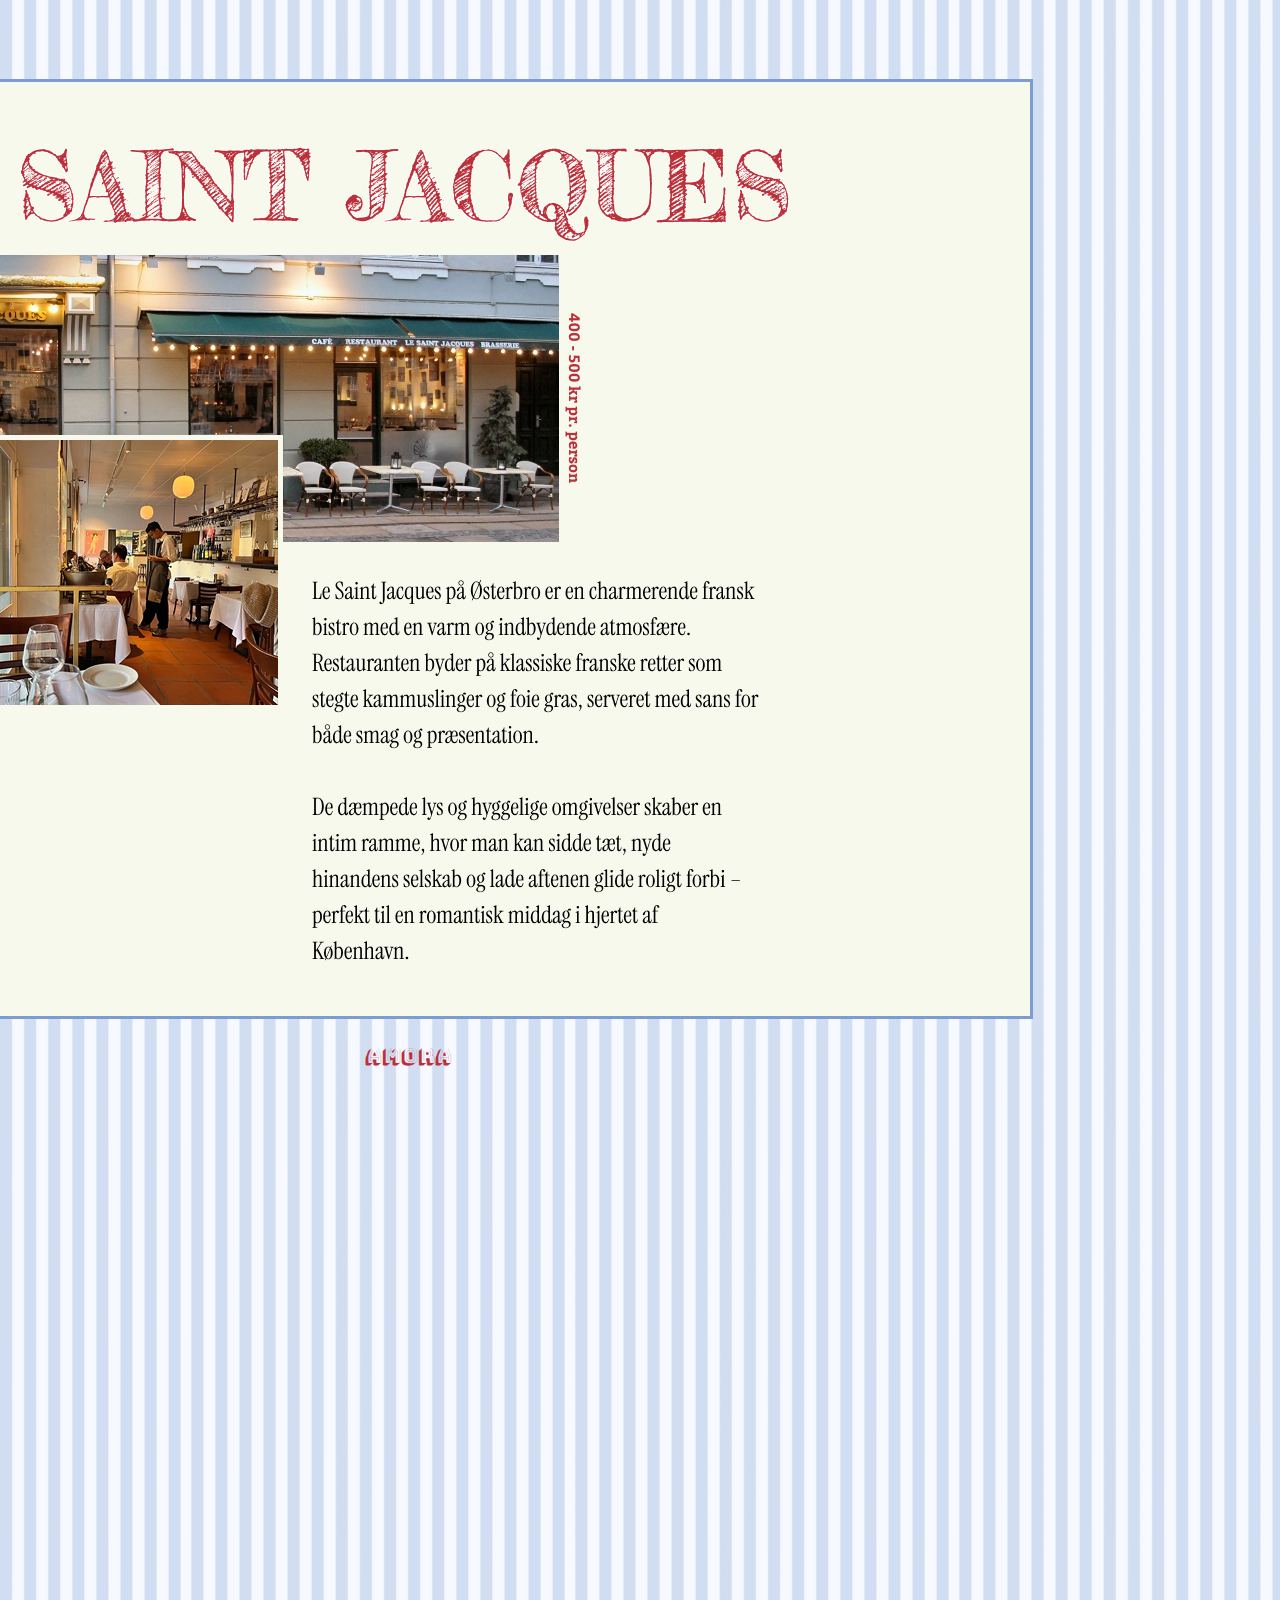
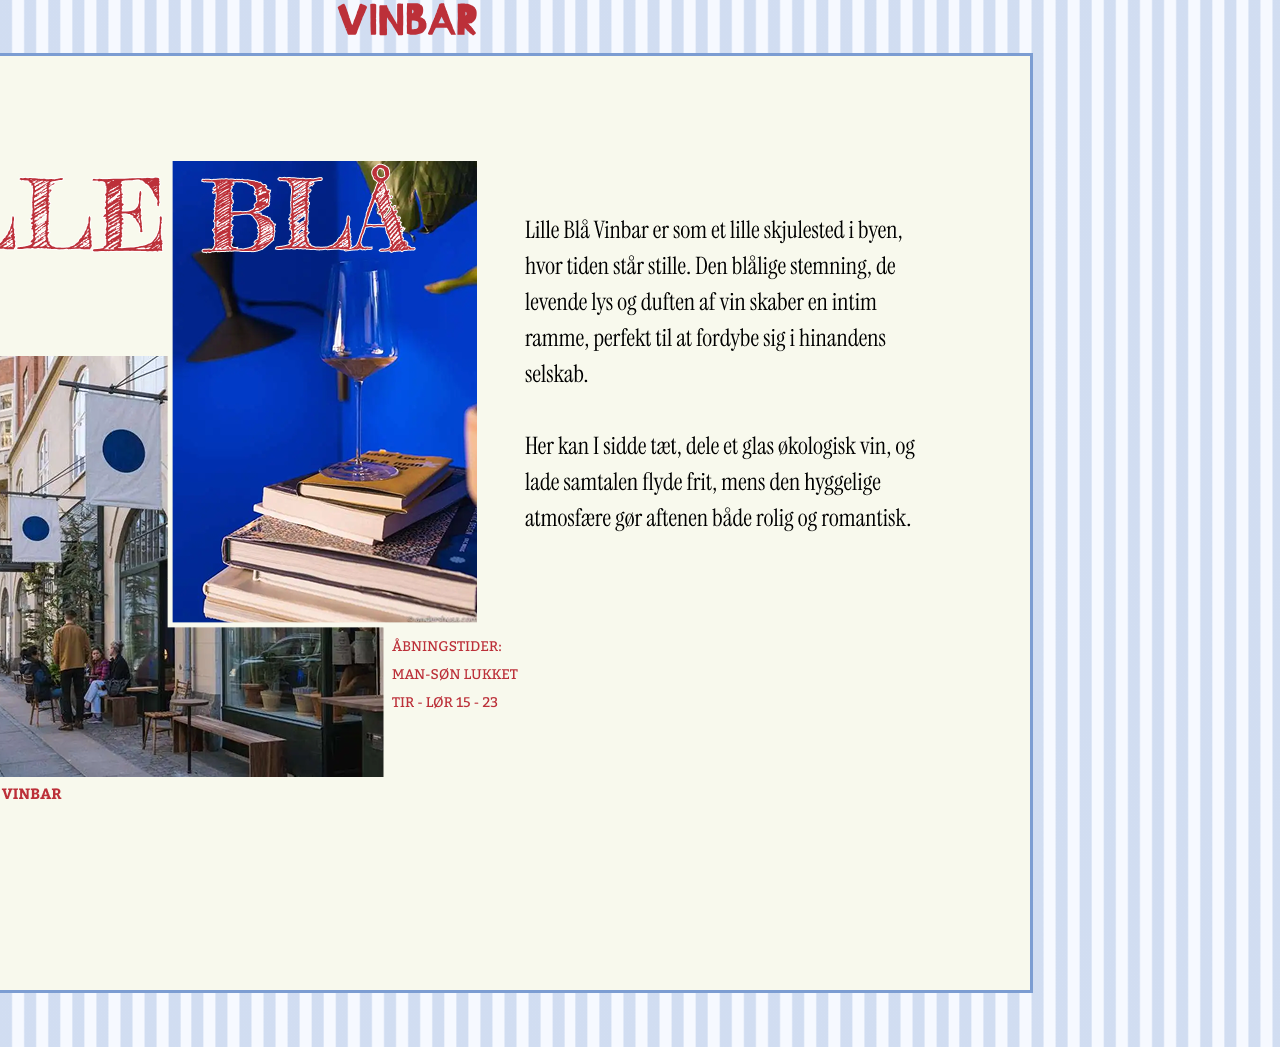
<file: osterbro.html>
<!DOCTYPE html>
<html lang="da">
  <head>
    <meta charset="UTF-8" />
    <meta http-equiv="X-UA-Compatible" content="IE=edge" />
    <meta name="viewport" content="width=device-width, initial-scale=1.0" />
    <link rel="stylesheet" href="osterbro.css" />
    <link rel="stylesheet" href="baggrund.css" />
    <link rel="stylesheet" href="generel.css" />
    <link
      rel="apple-touch-icon"
      sizes="180x180"
      href="/favicon_io/apple-touch-icon.png"
    />
    <link
      rel="icon"
      type="image/png"
      sizes="32x32"
      href="/favicon_io/favicon-32x32.png"
    />
    <link
      rel="icon"
      type="image/png"
      sizes="16x16"
      href="/favicon_io/favicon-16x16.png"
    />
    <link rel="manifest" href="/favicon_io/site.webmanifest" />
    <!-- /******* FONT ******/ -->
    <link rel="preconnect" href="https://fonts.googleapis.com" />
    <link rel="preconnect" href="https://fonts.gstatic.com" crossorigin />
    <link
      href="https://fonts.googleapis.com/css2?family=Kirang+Haerang&display=swap"
      rel="stylesheet"
    />
    <!-- /******* FONT ******/ -->
    <link rel="preconnect" href="https://fonts.googleapis.com" />
    <link rel="preconnect" href="https://fonts.gstatic.com" crossorigin />
    <link
      href="https://fonts.googleapis.com/css2?family=Instrument+Serif:ital@0;1&display=swap"
      rel="stylesheet"
    />
    <!-- /******* FONT ******/ -->
    <link rel="preconnect" href="https://fonts.googleapis.com" />
    <link rel="preconnect" href="https://fonts.gstatic.com" crossorigin />
    <link
      href="https://fonts.googleapis.com/css2?family=Bungee+Shade&display=swap"
      rel="stylesheet"
    />
    <title>AMORA - ØSTERBRO</title>
  </head>
  <body class="striped-bg">
    <!-- /******* KNAP TOP ******/ -->
    <span id="top"></span>

    <header class="site-header">
      <a class="logo" href="index.html">
        <h1>AMORA</h1>
      </a>
      <div class="site-header_inner">
        <nav>
          <span class="blaakaffe">
            <img src="icons/blaakaffe.png" alt="" />
          </span>
          <a href="vesterbro.html">Vesterbro</a>
          <a href="norrebro.html">Nørrebro</a>
          <a href="frederiksberg.html">Frederiksberg</a>
        </nav>
      </div>
    </header>
    <main>
      <section class="ob-container">
        <h1 class="ob-title">ØSTERBRO</h1>

        <div class="ob-card">
          <p>
            Østerbro er en af Københavns mest charmerende og elegante bydele,
            hvor brede boulevarder, grønne parker og nærheden til vandet skaber
            en rolig og romantisk stemning.
          </p>
          <p>
            Her kan man slentre hånd i hånd langs Søerne eller tage en pause i
            Fælledparken under gamle trækroner. Små caféer og hyggelige
            restauranter ligger side om side med klassiske bygninger, og hele
            området emmer af en stille, men levende atmosfære – perfekt til en
            kærlig gåtur eller en afslappet dag sammen.
          </p>
        </div>

        <nav class="ob-links">
          <a href="#aktiviteter" class="knap">AKTIVITETER</a>
          <a href="#restauranter">RESTAURANTER</a>
          <a href="#vinbar">VINBAR</a>
        </nav>
      </section>

      <section>
        <div id="aktiviteter">
          <h1 class="titel-aktiviteter">AKTIVITETER</h1>
        </div>

        <div class="aktivitet1">
          <img src="ob-billeder/AKTIVITET 1.png" alt="" />
        </div>
        <a class="top-knap1" href="#top">AMORA</a>
      </section>

      <section>
        <div id="restauranter">
          <h1 class="titel-restauranter">RESTAURANTER</h1>
        </div>

        <div class="restauranter1">
          <img src="ob-billeder/RESTAURANT 1.png" alt="" />
        </div>
        <a class="top-knap2" href="#top">AMORA</a>

        <div class="restauranter2">
          <img src="ob-billeder/RESTAURANT 2.png" alt="" />
        </div>
        <a class="top-knap3" href="#top">AMORA</a>
      </section>

      <section>
        <div id="vinbar">
          <h1 class="titel-vinbar">VINBAR</h1>
        </div>

        <div class="vinbar1">
          <img src="ob-billeder/VINBAR 1.png" alt="" />
        </div>
        <a class="top-knap4" href="#top">AMORA</a>
      </section>
    </main>
    <footer class="site-footer">
      <div class="footer-inner container">
        <!-- Venstre kolonne -->
        <section class="footer-col footer-lead">
          <h3>Planlæg din perfekte date:</h3>

          <p><strong>Titel:</strong> Planlæg den perfekte første date</p>
          <p><strong>Som:</strong> en ung/voksen, der vil imponere sin date,</p>
          <p>
            <strong>vil jeg:</strong> have inspiration og konkrete forslag til
            restauranter, vinbarer og oplevelser /aktiviteter i København,
          </p>
          <p>
            <strong>så jeg:</strong> kan sammensætte en romantisk aften uden
            stress og med den helt rigtige stemning.
          </p>
        </section>

        <!-- Midterkolonner -->
        <section class="footer-col">
          <h4>Virksomhed</h4>
          <ul>
            <li><a href="#">About</a></li>
            <li><a href="#">Features</a></li>
            <li><a href="#">FAQ</a></li>
          </ul>
        </section>

        <section class="footer-col">
          <h4>Hjælp</h4>
          <ul>
            <li><a href="#">Support</a></li>
            <li><a href="#">Terms &amp; Conditions</a></li>
            <li><a href="#">Privacy Policy</a></li>
          </ul>
        </section>

        <!-- Højre kolonne -->
        <section class="footer-col footer-news">
          <h4>Nyhedsbrev</h4>
          <form class="newsletter" action="#" method="post">
            <label for="newsletter-email" class="visually-hidden"
              >Din e-mail</label
            >
            <input
              id="newsletter-email"
              type="email"
              placeholder="enter your email address"
              required
            />
            <button type="submit">Tilmeld dig nyhedsbrev</button>
          </form>
        </section>
      </div>
    </footer>
  </body>
</html>
</file>
<file: baggrund.css>
:root {
  --blue-rgb: 124, 157, 210;
  --stripe-opacity: 0.3;
  --stripe-size: 24px;
  --angle: 90deg;
  --bg-fallback: #f6f9ff;
}

.striped-bg {
  min-height: 100vh;
  background-color: var(--bg-fallback);
  background-image: repeating-linear-gradient(
    var(--angle),
    rgba(var(--blue-rgb), var(--stripe-opacity)) 0,
    rgba(var(--blue-rgb), var(--stripe-opacity)) calc(var(--stripe-size) / 2),
    transparent calc(var(--stripe-size) / 2),
    transparent var(--stripe-size)
  );
  display: flex;
  align-items: center;
  justify-content: center;
  padding: 2rem;
}

.forsidebaggrund {
  background-image: url(/icons\ copy/kopper.png);
  background-size: cover; /* make it fill the screen */
  background-repeat: repeat; /* don’t tile the image */
  background-position: center; /* center the image */
}
</file>
<file: frederiksberg.css>
/*************** Reset *********************/
* {
  padding: 0;
}

/********* HEADER - MENU  *********/

html,
body {
  margin: 0;
  padding: 0;
}

.site-header {
  position: relative;
  display: flex;
  align-items: center;
  justify-content: flex-start;
  top: 0;
  z-index: 100;
  width: 100%;
  background-color: #f8f9ed;
}

.site-header_inner {
  position: absolute;
  left: 48%;
  transform: translateX(-50%);
  display: flex;
  justify-content: center;
  align-items: center;
  gap: 48px;
  box-sizing: border-box;
  max-width: 1200px;
  margin: 0 auto;
  padding: 10px 0px;
}

.site-nav {
  display: flex;
  align-items: center;
  gap: 32px;
}
/******* BURGER MENU *******/
.menu-toggle-checkbox {
  position: absolute;
  opacity: 0;
  pointer-events: none;
}

.menu-toggle {
  display: none;
  width: 44px;
  height: 40px;
  flex-direction: column;
  justify-content: center;
  gap: 7px;
  align-items: center;
  padding: 10px;
  border-radius: 14px;
  border: none;
  background: linear-gradient(135deg, #bc3039, #d55961);
  box-shadow: 0 6px 18px rgba(188, 48, 57, 0.28);
  cursor: pointer;
  transition: transform 0.2s ease, background 0.2s ease, box-shadow 0.2s ease;
}

.menu-toggle span {
  display: block;
  width: 100%;
  height: 2px;
  background-color: #fff;
  border-radius: 999px;
  transition: transform 0.2s ease, opacity 0.2s ease;
}

.menu-toggle:hover {
  transform: translateY(-1px);
  background: linear-gradient(135deg, #c8454e, #df6b74);
  box-shadow: 0 8px 22px rgba(188, 48, 57, 0.34);
}

.menu-toggle-checkbox:checked + .menu-toggle {
  background: linear-gradient(135deg, #6e8fc1, #8ea8d4);
  box-shadow: 0 8px 22px rgba(110, 143, 193, 0.35);
}

/******* BURGER MENU SLUT *******/

header {
  position: fixed;
  top: 0;
  z-index: 10;
  display: flex;
  justify-content: space-between;
  align-items: center;
  padding: 20px 60px;
  background-color: #f8f9ed;
}

.logo {
  display: flex;
  align-items: center;
  font-size: 20px;
  font-family: Bungee Shade, sans-serif;
  color: #bc3039;
  text-decoration: none;
  gap: 50px;
}

.logo:hover {
  color: #7c9dd2;
  transform: translateY(-2px);
}

.blaagaffel img {
  height: 90px;
  width: auto;
  display: block;
}

nav {
  display: flex;
  align-items: center;
  gap: 36px;
}

nav a {
  font-family: kirang haerang, serif;
  color: #bc3039;
  font-size: 25px;
  letter-spacing: 0.5px;
  text-transform: uppercase;
  text-decoration: none;
  transition: color 0.2s, transform 0.15s;
}

nav a:hover {
  color: #7c9dd2;
  transform: translateY(-2px);
}

@media (max-width: 1230px) {
  header {
    flex-direction: column;
    padding: 16px 20px;
  }

  nav {
    gap: 20px;
    flex-wrap: wrap;
    align-items: center;
    justify-content: center;
  }

  nav a {
    font-size: 30px;
  }
  .logo {
    font-size: 20px;
  }

  .blaagaffel img {
    height: 70px;
    width: auto;
  }
}

@media (max-width: 995px) {
  header {
    flex-direction: column;
    padding: 16px 20px;
  }

  nav {
    gap: 20px;
    flex-wrap: wrap;
    align-items: center;
    justify-content: center;
  }

  nav a {
    font-size: 24px;
  }
  .logo {
    font-size: 20px;
  }
  .blaagaffel img {
    height: 60px;
    width: auto;
  }
}

/******* MAIN SEKTION - OSTERBRO *******/
.ob-container {
  max-width: 850px;
  margin: 64px auto 96px;
  padding: 0 24px;
}

.ob-title {
  font-family: kirang haerang, serif;
  font-size: 50px;
  color: #bc3039;
  text-align: center;
  letter-spacing: 1px;
  margin-bottom: 20px;
}

.ob-card {
  background: #ffffff;
  border: 2px solid #7c9dd2;
  box-shadow: 0px 2px 0px rgba(0, 0, 0, 0.05);
  padding: 18px 22px;
  margin: 0 auto 28px;
  width: 650px;
  height: auto;
  line-height: 1.6;
  color: #333;
  font-family: instrument serif;
  text-align: center;
}
p {
  color: black;
  font-size: 25px;
}

.ob-card p + p {
  margin-top: 20px;
}

.ob-links {
  display: grid;
  gap: 12px;
  justify-items: center;
  margin-top: 8px;
}

.ob-links a {
  display: inline-block;
  padding: 0px 16px;
  text-decoration: none;
  font-size: 30px;
  font-family: kirang haerang, serif;
  letter-spacing: 0.9px;
  color: #bc3039;
  background: transparent;
  transition: transform 120ms ease, background 120ms ease, color 120ms ease;
}

.ob-links a:hover {
  color: #7c9dd2;
  transform: translateY(-2px);
}

@media (max-width: 995px) {
  .ob-container {
    max-width: 640px;
    margin: 32px auto 64px;
    padding: 0 16px;
  }

  .ob-title {
    font-size: clamp(28px, 6vw, 40px);
    margin-bottom: 8px;
  }

  .ob-card {
    width: auto;
    padding: 16px 16px;
    margin-bottom: 16px;
    border-width: 2px;
    box-shadow: 0 2px 8px rgba(0, 0, 0, 0.05); /* retter din rgba-typo */
  }

  .ob-card p {
    font-size: 18px;
  }

  .ob-links {
    gap: 6px;
    margin-top: 8px;
  }
  .ob-links a {
    font-size: 20px;
    padding: 2px 10px;
  }

  .media-slider {
    width: 100%;
    gap: 24px;
    padding: 0 16px;
    margin: 32px auto 48px;
  }

  .media-slide {
    flex: 0 0 calc(100% - 32px);
  }

  .media-slide img {
    box-shadow: 0 16px 32px rgba(16, 35, 66, 0.14);
  }

  .slider-hint {
    font-size: 16px;
    margin: 0 0 52px;
  }
}

/******* MAIN SEKTION SLUT *******/

/******* AKTIVITER ********/

.titel-aktiviteter {
  font-family: kirang haerang, serif;
  font-size: 50px;
  color: #bc3039;
  text-align: center;
  letter-spacing: 1px;
  margin-top: 1000px;
}

.media-slider {
  display: flex;
  align-items: center;
  gap: 32px;
  padding: 4px 24px;
  margin: 0;
  width: min(100%, 960px);
  overflow-x: auto;
  scroll-snap-type: x mandatory;
  scroll-padding: 24px;
  scroll-behavior: smooth;
  -webkit-overflow-scrolling: touch;
  touch-action: pan-x;
  flex: 1 1 auto;
}

.media-slider-container {
  position: relative;
  display: flex;
  align-items: center;
  justify-content: center;
  gap: clamp(14px, 3vw, 28px);
  width: min(100%, 960px);
  margin: 48px auto 64px;
}

.media-slider-container .media-slider {
  flex: 1;
}

.slider-arrow {
  display: none;
  position: absolute;
  top: 50%;
  transform: translateY(-50%);
  width: 44px;
  height: 44px;
  border-radius: 50%;
  border: 2px solid #bc3039;
  background: rgba(248, 249, 237, 0.92);
  color: #bc3039;
  font-size: 0;
  line-height: 1;
  align-items: center;
  justify-content: center;
  cursor: pointer;
  transition: transform 0.2s ease, background 0.2s ease, box-shadow 0.2s ease,
    border-color 0.2s ease;
  z-index: 2;
}

.slider-arrow::before {
  content: "";
  display: block;
  width: 12px;
  height: 12px;
  border-top: 2px solid currentColor;
  border-right: 2px solid currentColor;
}

.slider-arrow--prev {
  left: clamp(-260px, calc((960px - 100vw) / 4), 36px);
}

.slider-arrow--prev::before {
  transform: rotate(225deg);
}

.slider-arrow--next {
  right: clamp(-260px, calc((960px - 100vw) / 4), 36px);
}

.slider-arrow--next::before {
  transform: rotate(45deg);
}

.slider-arrow:hover:not(:disabled) {
  transform: translateY(-50%) scale(1.05);
  background: rgba(124, 157, 210, 0.12);
  border-color: #7c9dd2;
  color: #7c9dd2;
  background: rgba(248, 249, 237, 0.92);
}

.slider-arrow:active:not(:disabled) {
  transform: translateY(-50%) scale(0.97);
}

.slider-arrow:disabled {
  opacity: 0.3;
  cursor: default;
  transform: translateY(-50%);
}

@media (min-width: 768px) {
  .media-slider-container {
    gap: 24px;
  }

  .slider-arrow {
    display: inline-flex;
  }

  .slider-hint {
    display: none;
  }
}

.media-slider::-webkit-scrollbar {
  display: none;
}

.media-slide {
  flex: 0 0 calc(100% - 48px);
  display: flex;
  justify-content: center;
  align-items: center;
  scroll-snap-align: center;
  scroll-snap-stop: always;
}

.media-slide img {
  width: min(900px, 100%);
  height: auto;
  margin: 0;
  box-shadow: 0 18px 40px rgba(16, 35, 66, 0.16);
}

.slider-hint {
  font-family: Bungee Shade, sans-serif;
  color: #bc3039;
  text-transform: uppercase;
  text-align: center;
  letter-spacing: 1px;
  font-size: 18px;
  margin: 12px 0 48px;
}

.top-knap1 {
  display: flex;
  justify-content: center;
  align-items: center;
  margin-bottom: 500px;
  color: #bc3039;
  font-family: Bungee Shade, sans-serif;
  font-size: 20px;
  text-decoration: none; /* fjerner understregning */
  padding: 20px 20px; /* lidt luft omkring teksten */
}
.top-knap1:hover {
  color: #7c9dd2;
  transform: translateY(-2px);
}
/******* AKTIVITER SLUT ********/

/******* RESTAURANTER ********/

.titel-restauranter {
  font-family: kirang haerang, serif;
  font-size: 50px;
  color: #bc3039;
  text-align: center;
  letter-spacing: 1px;
  margin-top: 500px;
}

.top-knap2 {
  display: flex;
  justify-content: center;
  align-items: center;
  margin-bottom: 500px;
  color: #bc3039;
  font-family: Bungee Shade, sans-serif;
  font-size: 20px;
  text-decoration: none; /* fjerner understregning */
  padding: 20px 20px; /* lidt luft omkring teksten */
}
.top-knap2:hover {
  color: #7c9dd2;
  transform: translateY(-2px);
}
/******* RESTAURANTER SLUT ********/

/******* VINBAR ********/
.titel-vinbar {
  font-family: kirang haerang, serif;
  font-size: 50px;
  color: #bc3039;
  text-align: center;
  letter-spacing: 1px;
  margin-top: 500px;
}

.top-knap3 {
  display: flex;
  justify-content: center;
  align-items: center;
  margin-bottom: 500px;
  color: #bc3039;
  font-family: Bungee Shade, sans-serif;
  font-size: 20px;
  text-decoration: none; /* fjerner understregning */
  padding: 20px 20px; /* lidt luft omkring teksten */
}
.top-knap3:hover {
  color: #7c9dd2;
  transform: translateY(-2px);
}
/******* VINBAR SLUT ********/

/*************** FOOTER *********************/

/* === Footer === */
.site-footer {
  background: #f8f9ed;
  padding: 36px 80px 46px;
}

.footer-inner {
  display: grid;
  grid-template-columns: 2fr 1fr 1fr 1.4fr; /* 4 kolonner */
  gap: 32px;
  align-items: start;
}

.footer-col h3 {
  color: #bc3039; /* rød headline */
  text-transform: uppercase;
  text-align: center;
  font-family: kirang haerang, sans-serif;
  font-size: 25px;
  margin: 4px 0 14px;
}

.footer-col h4 {
  color: #7c9dd2;
  text-transform: uppercase;
  text-align: center;
  font-size: 18px;
  margin: 40px 0px 7px;
}

.footer-col p,
.footer-col li,
.footer-col a {
  color: #333;
  font-size: 15px;
  text-align: center;
  line-height: 1.7;
  text-decoration: none;
}

.footer-col ul {
  list-style: none;
  padding: 0;
  margin: 0;
}
.footer-col li + li {
  margin-top: 8px;
}

/* Nyhedsbrev */
.footer-news .newsletter {
  display: grid;
  grid-template-columns: 1fr;
  gap: 12px;
  max-width: 320px;
  margin-left: auto;
}
.newsletter input {
  border: 1px solid #e0d6c5;
  background: #fff;
  padding: 12px 14px;
  border-radius: 8px;
  outline: none;
}
.newsletter button {
  border: 0;
  padding: 12px 18px;
  border-radius: 999px;
  background: #bc3039; /* rød knap som i mockup */
  color: #fff;
  font-weight: 800;
  letter-spacing: 0.4px;
  text-transform: uppercase;
  cursor: pointer;
}

/* Tilgængelighed: skjulte labels */
.visually-hidden {
  position: absolute !important;
  width: 1px;
  height: 1px;
  margin: -1px;
  padding: 0;
  overflow: hidden;
  clip: rect(0 0 0 0);
  white-space: nowrap;
  border: 0;
}

@media (max-width: 1024px) {
  .footer-inner {
    grid-template-columns: 1.6fr 1fr 1fr;
  }
  .footer-news {
    grid-column: 1 / -1;
  }
  .footer-news .newsletter {
    margin-left: 0;
  }
}

@media (max-width: 640px) {
  .footer-inner {
    grid-template-columns: 1fr;
  }
  .footer-lead {
    text-align: center;
  }
  .socials {
    justify-content: center;
  }
  .footer-news .newsletter {
    margin-inline: auto;
  }
}

/*************** FOOTER SLUT *********************/

/* =========================================
   iPhone 16 (≤430px) tweaks
   ========================================= */
@media (max-width: 430px) {
  html,
  body {
    max-width: 100vw;
    overflow-x: hidden;
  }

  .site-header {
    justify-content: center;
    align-items: center;
    text-align: center;
  }

  header {
    padding: 12px 16px;
    flex-direction: column;
    align-items: center;
    gap: 12px;
  }

  .site-header_inner {
    position: static;
    transform: none;
    width: 100%;
    display: flex;
    flex-direction: column;
    align-items: center;
    gap: 8px;
  }

  .logo {
    margin: 0 auto;
    justify-content: center;
    text-align: center;
  }

  .menu-toggle {
    display: flex;
    margin: 0 auto;
  }

  .menu-toggle-checkbox:checked + .menu-toggle span:nth-child(1) {
    transform: translateY(9px) rotate(45deg);
  }

  .menu-toggle-checkbox:checked + .menu-toggle span:nth-child(2) {
    opacity: 0;
  }

  .menu-toggle-checkbox:checked + .menu-toggle span:nth-child(3) {
    transform: translateY(-9px) rotate(-45deg);
  }
  .site-nav {
    display: none;
    width: min(100%, 280px);
    flex-direction: column;
    align-items: center;
    gap: 0;
    margin: 4px auto 0;
    border: 1px solid rgba(124, 157, 210, 0.35);
    border-radius: 16px;
    overflow: hidden;
    background: #f8f9ed;
    box-shadow: 0 14px 28px rgba(16, 35, 66, 0.12);
    backdrop-filter: blur(4px);
    will-change: transform, opacity;
  }

  .site-nav span {
    display: flex;
    justify-content: center;
    padding: 12px 0;
    border-bottom: 1px solid rgba(124, 157, 210, 0.25);
    background: transparent;
  }

  .menu-toggle-checkbox:checked ~ .site-nav {
    display: flex;
    animation: menuFade 0.24s ease forwards;
  }

  .site-nav a {
    width: 100%;
    font-size: 18px;
    letter-spacing: 0.8px;
    padding: 12px 0;
    text-align: center;
    border-bottom: 1px solid rgba(124, 157, 210, 0.25);
    background: rgba(255, 255, 255, 0.65);
    transition: background 0.18s ease, color 0.18s ease;
  }

  .site-nav a:last-of-type {
    border-bottom: 0;
  }

  .site-nav a:hover {
    background: rgba(124, 157, 210, 0.15);
    color: #7c9dd2;
  }

  .blaavinglas img {
    height: 48px;
    margin: 12px 0;
  }

  .ob-container {
    margin: 112px auto 56px;
    padding: 0 16px;
    text-align: center;
    display: flex;
    flex-direction: column;
    align-items: center;
  }

  .ob-title {
    font-size: clamp(28px, 8vw, 36px);
  }

  .ob-card {
    width: min(100%, 360px);
    padding: 18px 16px;
    margin: 0 auto 24px;
  }

  .ob-card p {
    font-size: 18px;
    line-height: 1.6;
  }

  .ob-links {
    display: none;
  }

  .titel-aktiviteter {
    margin: 200px 0 20px;
    font-size: clamp(26px, 7vw, 32px);
  }

  .titel-restauranter,
  .titel-vinbar {
    margin: 150px 0 20px;
    font-size: clamp(26px, 7vw, 32px);
  }

  .media-slider-container {
    width: 100%;
    margin: 20px auto 0;
    gap: 16px;
  }

  .media-slider {
    gap: 24px;
    padding: 0 16px;
  }

  .media-slide {
    flex: 0 0 calc(100% - 32px);
  }

  .media-slide img {
    max-width: 360px;
    width: 100%;
    box-shadow: 0 14px 30px rgba(16, 35, 66, 0.12);
  }

  .slider-hint {
    font-size: 15px;
    margin: 15px 0 96px;
  }

  .top-knap1,
  .top-knap2,
  .top-knap3 {
    display: none;
  }

  .site-footer {
    padding: 28px 16px 40px;
    margin-top: 500px;
  }

  .footer-inner {
    grid-template-columns: 1fr;
    gap: 20px;
  }

  .footer-col h3 {
    font-size: 22px;
  }

  .footer-col h4 {
    font-size: 18px;
  }

  .footer-col p,
  .footer-col li,
  .footer-col a {
    font-size: 16px;
  }

  .newsletter input,
  .newsletter button {
    width: 100%;
  }
}

@keyframes menuFade {
  0% {
    opacity: 0;
    transform: translateY(-8px) scaleY(0.96);
  }
  100% {
    opacity: 1;
    transform: translateY(0) scaleY(1);
  }
}
</file>
<file: generel.css>
/*************** Reset *********************/
* {
  margin: 0;
  padding: 0;
  box-sizing: border-box;
}
</file>
<file: norrebro.css>
/*************** Reset *********************/
* {
  padding: 0;
}

/********* HEADER - MENU  *********/

html,
body {
  margin: 0;
  padding: 0;
}

.site-header {
  position: relative;
  display: flex;
  align-items: center;
  justify-content: flex-start;
  top: 0;
  z-index: 100;
  width: 100%;
  background-color: #f8f9ed;
}

.site-header_inner {
  position: absolute;
  left: 48%;
  transform: translateX(-50%);
  display: flex;
  justify-content: center;
  align-items: center;
  gap: 48px;
  box-sizing: border-box;
  max-width: 1200px;
  margin: 0 auto;
  padding: 10px 0px;
}

.site-nav {
  display: flex;
  align-items: center;
  gap: 32px;
}
/******* BURGER MENU *******/
.menu-toggle-checkbox {
  position: absolute;
  opacity: 0;
  pointer-events: none;
}

.menu-toggle {
  display: none;
  width: 44px;
  height: 40px;
  flex-direction: column;
  justify-content: center;
  gap: 7px;
  align-items: center;
  padding: 10px;
  border-radius: 14px;
  border: none;
  background: linear-gradient(135deg, #bc3039, #d55961);
  box-shadow: 0 6px 18px rgba(188, 48, 57, 0.28);
  cursor: pointer;
  transition: transform 0.2s ease, background 0.2s ease, box-shadow 0.2s ease;
}

.menu-toggle span {
  display: block;
  width: 100%;
  height: 2px;
  background-color: #fff;
  border-radius: 999px;
  transition: transform 0.2s ease, opacity 0.2s ease;
}

.menu-toggle:hover {
  transform: translateY(-1px);
  background: linear-gradient(135deg, #c8454e, #df6b74);
  box-shadow: 0 8px 22px rgba(188, 48, 57, 0.34);
}

.menu-toggle-checkbox:checked + .menu-toggle {
  background: linear-gradient(135deg, #6e8fc1, #8ea8d4);
  box-shadow: 0 8px 22px rgba(110, 143, 193, 0.35);
}

/******* BURGER MENU SLUT *******/

header {
  position: fixed;
  top: 0;
  z-index: 10;
  display: flex;
  justify-content: space-between;
  align-items: center;
  padding: 20px 60px;
  background-color: #f8f9ed;
}

.logo {
  display: flex;
  align-items: center;
  font-size: 20px;
  font-family: Bungee Shade, sans-serif;
  color: #bc3039;
  text-decoration: none;
  gap: 50px;
}

.logo:hover {
  color: #7c9dd2;
  transform: translateY(-2px);
}

.blaavinglas img {
  height: 90px;
  width: auto;
  display: block;
}

nav {
  display: flex;
  align-items: center;
  gap: 36px;
}

nav a {
  font-family: kirang haerang, serif;
  color: #bc3039;
  font-size: 25px;
  letter-spacing: 0.5px;
  text-transform: uppercase;
  text-decoration: none;
  transition: color 0.2s, transform 0.15s;
}

nav a:hover {
  color: #7c9dd2;
  transform: translateY(-2px);
}

@media (max-width: 1230px) {
  header {
    flex-direction: column;
    padding: 16px 20px;
  }

  nav {
    gap: 20px;
    flex-wrap: wrap;
    align-items: center;
    justify-content: center;
  }

  nav a {
    font-size: 30px;
  }
  .logo {
    font-size: 20px;
  }

  .blaakaffe img {
    height: 70px;
    width: auto;
  }
}

@media (max-width: 995px) {
  header {
    flex-direction: column;
    padding: 16px 20px;
  }

  nav {
    gap: 20px;
    flex-wrap: wrap;
    align-items: center;
    justify-content: center;
  }

  nav a {
    font-size: 24px;
  }
  .logo {
    font-size: 20px;
  }
  .blaavinglas img {
    height: 60px;
    width: auto;
  }
}

/******* MAIN SEKTION - OSTERBRO *******/
.ob-container {
  max-width: 850px;
  margin: 64px auto 96px;
  padding: 0 24px;
}

.ob-title {
  font-family: kirang haerang, serif;
  font-size: 50px;
  color: #bc3039;
  text-align: center;
  letter-spacing: 1px;
  margin-bottom: 20px;
}

.ob-card {
  background: #ffffff;
  border: 2px solid #7c9dd2;
  box-shadow: 0px 2px 0px rgba(0, 0, 0, 0.05);
  padding: 18px 22px;
  margin: 0 auto 28px;
  width: 650px;
  height: auto;
  line-height: 1.6;
  color: #333;
  font-family: instrument serif;
  text-align: center;
}
p {
  color: black;
  font-size: 25px;
}

.ob-card p + p {
  margin-top: 20px;
}

.ob-links {
  display: grid;
  gap: 12px;
  justify-items: center;
  margin-top: 8px;
}

.ob-links a {
  display: inline-block;
  padding: 0px 16px;
  text-decoration: none;
  font-size: 30px;
  font-family: kirang haerang, serif;
  letter-spacing: 0.9px;
  color: #bc3039;
  background: transparent;
  transition: transform 120ms ease, background 120ms ease, color 120ms ease;
}

.ob-links a:hover {
  color: #7c9dd2;
  transform: translateY(-2px);
}

@media (max-width: 995px) {
  .ob-container {
    max-width: 640px;
    margin: 32px auto 64px;
    padding: 0 16px;
  }

  .ob-title {
    font-size: clamp(28px, 6vw, 40px);
    margin-bottom: 8px;
  }

  .ob-card {
    width: auto;
    padding: 16px 16px;
    margin-bottom: 16px;
    border-width: 2px;
    box-shadow: 0 2px 8px rgba(0, 0, 0, 0.05); /* retter din rgba-typo */
  }

  .ob-card p {
    font-size: 18px;
  }

  .ob-links {
    gap: 6px;
    margin-top: 8px;
  }
  .ob-links a {
    font-size: 20px;
    padding: 2px 10px;
  }

  .media-slider {
    width: 100%;
    gap: 24px;
    padding: 0 16px;
    margin: 32px auto 48px;
  }

  .media-slide {
    flex: 0 0 calc(100% - 32px);
  }

  .media-slide img {
    box-shadow: 0 16px 32px rgba(16, 35, 66, 0.14);
  }

  .slider-hint {
    font-size: 16px;
    margin: 0 0 52px;
  }
}

/******* MAIN SEKTION SLUT *******/

/******* AKTIVITER ********/

.titel-aktiviteter {
  font-family: kirang haerang, serif;
  font-size: 50px;
  color: #bc3039;
  text-align: center;
  letter-spacing: 1px;
  margin-top: 1000px;
}

.media-slider {
  display: flex;
  align-items: center;
  gap: 32px;
  padding: 4px 24px;
  margin: 0;
  width: min(100%, 960px);
  overflow-x: auto;
  scroll-snap-type: x mandatory;
  scroll-padding: 24px;
  scroll-behavior: smooth;
  -webkit-overflow-scrolling: touch;
  touch-action: pan-x;
  flex: 1 1 auto;
}

.media-slider-container {
  position: relative;
  display: flex;
  align-items: center;
  justify-content: center;
  gap: clamp(14px, 3vw, 28px);
  width: min(100%, 960px);
  margin: 48px auto 64px;
}

.media-slider-container .media-slider {
  flex: 1;
}

.slider-arrow {
  display: none;
  position: absolute;
  top: 50%;
  transform: translateY(-50%);
  width: 44px;
  height: 44px;
  border-radius: 50%;
  border: 2px solid #bc3039;
  background: rgba(248, 249, 237, 0.92);
  color: #bc3039;
  font-size: 0;
  line-height: 1;
  align-items: center;
  justify-content: center;
  cursor: pointer;
  transition: transform 0.2s ease, background 0.2s ease, box-shadow 0.2s ease,
    border-color 0.2s ease;
  z-index: 2;
}

.slider-arrow::before {
  content: "";
  display: block;
  width: 12px;
  height: 12px;
  border-top: 2px solid currentColor;
  border-right: 2px solid currentColor;
}

.slider-arrow--prev {
  left: clamp(-260px, calc((960px - 100vw) / 4), 36px);
}

.slider-arrow--prev::before {
  transform: rotate(225deg);
}

.slider-arrow--next {
  right: clamp(-260px, calc((960px - 100vw) / 4), 36px);
}

.slider-arrow--next::before {
  transform: rotate(45deg);
}

.slider-arrow:hover:not(:disabled) {
  transform: translateY(-50%) scale(1.05);
  background: rgba(124, 157, 210, 0.12);
  border-color: #7c9dd2;
  color: #7c9dd2;
  background: rgba(248, 249, 237, 0.92);
}

.slider-arrow:active:not(:disabled) {
  transform: translateY(-50%) scale(0.97);
}

.slider-arrow:disabled {
  opacity: 0.3;
  cursor: default;
  transform: translateY(-50%);
}

@media (min-width: 768px) {
  .media-slider-container {
    gap: 24px;
  }

  .slider-arrow {
    display: inline-flex;
  }

  .slider-hint {
    display: none;
  }
}

.media-slider::-webkit-scrollbar {
  display: none;
}

.media-slide {
  flex: 0 0 calc(100% - 48px);
  display: flex;
  justify-content: center;
  align-items: center;
  scroll-snap-align: center;
  scroll-snap-stop: always;
}

.media-slide img {
  width: min(900px, 100%);
  height: auto;
  margin: 0;
  box-shadow: 0 18px 40px rgba(16, 35, 66, 0.16);
}

.slider-hint {
  font-family: Bungee Shade, sans-serif;
  color: #bc3039;
  text-transform: uppercase;
  text-align: center;
  letter-spacing: 1px;
  font-size: 18px;
  margin: 12px 0 48px;
}

.top-knap1 {
  display: flex;
  justify-content: center;
  align-items: center;
  margin-bottom: 500px;
  color: #bc3039;
  font-family: Bungee Shade, sans-serif;
  font-size: 20px;
  text-decoration: none; /* fjerner understregning */
  padding: 20px 20px; /* lidt luft omkring teksten */
}
.top-knap1:hover {
  color: #7c9dd2;
  transform: translateY(-2px);
}
/******* AKTIVITER SLUT ********/

/******* RESTAURANTER ********/

.titel-restauranter {
  font-family: kirang haerang, serif;
  font-size: 50px;
  color: #bc3039;
  text-align: center;
  letter-spacing: 1px;
  margin-top: 500px;
}

.top-knap2 {
  display: flex;
  justify-content: center;
  align-items: center;
  margin-bottom: 500px;
  color: #bc3039;
  font-family: Bungee Shade, sans-serif;
  font-size: 20px;
  text-decoration: none; /* fjerner understregning */
  padding: 20px 20px; /* lidt luft omkring teksten */
}
.top-knap2:hover {
  color: #7c9dd2;
  transform: translateY(-2px);
}
/******* RESTAURANTER SLUT ********/

/******* VINBAR ********/
.titel-vinbar {
  font-family: kirang haerang, serif;
  font-size: 50px;
  color: #bc3039;
  text-align: center;
  letter-spacing: 1px;
  margin-top: 500px;
}

.top-knap3 {
  display: flex;
  justify-content: center;
  align-items: center;
  margin-bottom: 500px;
  color: #bc3039;
  font-family: Bungee Shade, sans-serif;
  font-size: 20px;
  text-decoration: none; /* fjerner understregning */
  padding: 20px 20px; /* lidt luft omkring teksten */
}
.top-knap3:hover {
  color: #7c9dd2;
  transform: translateY(-2px);
}
/******* VINBAR SLUT ********/

/*************** FOOTER *********************/

/* === Footer === */
.site-footer {
  background: #f8f9ed;
  padding: 36px 80px 46px;
}

.footer-inner {
  display: grid;
  grid-template-columns: 2fr 1fr 1fr 1.4fr; /* 4 kolonner */
  gap: 32px;
  align-items: start;
}

.footer-col h3 {
  color: #bc3039; /* rød headline */
  text-transform: uppercase;
  text-align: center;
  font-family: kirang haerang, sans-serif;
  font-size: 25px;
  margin: 4px 0 14px;
}

.footer-col h4 {
  color: #7c9dd2;
  text-transform: uppercase;
  text-align: center;
  font-size: 18px;
  margin: 40px 0px 7px;
}

.footer-col p,
.footer-col li,
.footer-col a {
  color: #333;
  font-size: 15px;
  text-align: center;
  line-height: 1.7;
  text-decoration: none;
}

.footer-col ul {
  list-style: none;
  padding: 0;
  margin: 0;
}
.footer-col li + li {
  margin-top: 8px;
}

/* Nyhedsbrev */
.footer-news .newsletter {
  display: grid;
  grid-template-columns: 1fr;
  gap: 12px;
  max-width: 320px;
  margin-left: auto;
}
.newsletter input {
  border: 1px solid #e0d6c5;
  background: #fff;
  padding: 12px 14px;
  border-radius: 8px;
  outline: none;
}
.newsletter button {
  border: 0;
  padding: 12px 18px;
  border-radius: 999px;
  background: #bc3039; /* rød knap som i mockup */
  color: #fff;
  font-weight: 800;
  letter-spacing: 0.4px;
  text-transform: uppercase;
  cursor: pointer;
}

/* Tilgængelighed: skjulte labels */
.visually-hidden {
  position: absolute !important;
  width: 1px;
  height: 1px;
  margin: -1px;
  padding: 0;
  overflow: hidden;
  clip: rect(0 0 0 0);
  white-space: nowrap;
  border: 0;
}

@media (max-width: 1024px) {
  .footer-inner {
    grid-template-columns: 1.6fr 1fr 1fr;
  }
  .footer-news {
    grid-column: 1 / -1;
  }
  .footer-news .newsletter {
    margin-left: 0;
  }
}

@media (max-width: 640px) {
  .footer-inner {
    grid-template-columns: 1fr;
  }
  .footer-lead {
    text-align: center;
  }
  .socials {
    justify-content: center;
  }
  .footer-news .newsletter {
    margin-inline: auto;
  }
}

/*************** FOOTER SLUT *********************/

/* =========================================
   iPhone 16 (≤430px) tweaks
   ========================================= */
@media (max-width: 430px) {
  html,
  body {
    max-width: 100vw;
    overflow-x: hidden;
  }

  .site-header {
    justify-content: center;
    align-items: center;
    text-align: center;
  }

  header {
    padding: 12px 16px;
    flex-direction: column;
    align-items: center;
    gap: 12px;
  }

  .site-header_inner {
    position: static;
    transform: none;
    width: 100%;
    display: flex;
    flex-direction: column;
    align-items: center;
    gap: 8px;
  }

  .logo {
    margin: 0 auto;
    justify-content: center;
    text-align: center;
  }

  .menu-toggle {
    display: flex;
    margin: 0 auto;
  }

  .menu-toggle-checkbox:checked + .menu-toggle span:nth-child(1) {
    transform: translateY(9px) rotate(45deg);
  }

  .menu-toggle-checkbox:checked + .menu-toggle span:nth-child(2) {
    opacity: 0;
  }

  .menu-toggle-checkbox:checked + .menu-toggle span:nth-child(3) {
    transform: translateY(-9px) rotate(-45deg);
  }
  .site-nav {
    display: none;
    width: min(100%, 280px);
    flex-direction: column;
    align-items: center;
    gap: 0;
    margin: 4px auto 0;
    border: 1px solid rgba(124, 157, 210, 0.35);
    border-radius: 16px;
    overflow: hidden;
    background: #f8f9ed;
    box-shadow: 0 14px 28px rgba(16, 35, 66, 0.12);
    backdrop-filter: blur(4px);
    will-change: transform, opacity;
  }

  .site-nav span {
    display: flex;
    justify-content: center;
    padding: 12px 0;
    border-bottom: 1px solid rgba(124, 157, 210, 0.25);
    background: transparent;
  }

  .menu-toggle-checkbox:checked ~ .site-nav {
    display: flex;
    animation: menuFade 0.24s ease forwards;
  }

  .site-nav a {
    width: 100%;
    font-size: 18px;
    letter-spacing: 0.8px;
    padding: 12px 0;
    text-align: center;
    border-bottom: 1px solid rgba(124, 157, 210, 0.25);
    background: rgba(255, 255, 255, 0.65);
    transition: background 0.18s ease, color 0.18s ease;
  }

  .site-nav a:last-of-type {
    border-bottom: 0;
  }

  .site-nav a:hover {
    background: rgba(124, 157, 210, 0.15);
    color: #7c9dd2;
  }

  .blaavinglas img {
    height: 48px;
    margin: 12px 0;
  }

  .ob-container {
    margin: 112px auto 56px;
    padding: 0 16px;
    text-align: center;
    display: flex;
    flex-direction: column;
    align-items: center;
  }

  .ob-title {
    font-size: clamp(28px, 8vw, 36px);
  }

  .ob-card {
    width: min(100%, 360px);
    padding: 18px 16px;
    margin: 0 auto 24px;
  }

  .ob-card p {
    font-size: 18px;
    line-height: 1.6;
  }

  .ob-links {
    display: none;
  }

  .titel-aktiviteter {
    margin: 200px 0 20px;
    font-size: clamp(26px, 7vw, 32px);
  }

  .titel-restauranter,
  .titel-vinbar {
    margin: 150px 0 20px;
    font-size: clamp(26px, 7vw, 32px);
  }

  .media-slider-container {
    width: 100%;
    margin: 20px auto 0;
    gap: 16px;
  }

  .media-slider {
    gap: 24px;
    padding: 0 16px;
  }

  .media-slide {
    flex: 0 0 calc(100% - 32px);
  }

  .media-slide img {
    max-width: 360px;
    width: 100%;
    box-shadow: 0 14px 30px rgba(16, 35, 66, 0.12);
  }

  .slider-hint {
    font-size: 15px;
    margin: 15px 0 96px;
  }

  .top-knap1,
  .top-knap2,
  .top-knap3 {
    display: none;
  }

  .site-footer {
    padding: 28px 16px 40px;
    margin-top: 500px;
  }

  .footer-inner {
    grid-template-columns: 1fr;
    gap: 20px;
  }

  .footer-col h3 {
    font-size: 22px;
  }

  .footer-col h4 {
    font-size: 18px;
  }

  .footer-col p,
  .footer-col li,
  .footer-col a {
    font-size: 16px;
  }

  .newsletter input,
  .newsletter button {
    width: 100%;
  }
}

@keyframes menuFade {
  0% {
    opacity: 0;
    transform: translateY(-8px) scaleY(0.96);
  }
  100% {
    opacity: 1;
    transform: translateY(0) scaleY(1);
  }
}
</file>
<file: osterbro.css>
/*************** Reset *********************/
* {
  padding: 0;
}

/********* HEADER - MENU  *********/

html,
body {
  margin: 0;
  padding: 0;
}

.site-header {
  position: relative;
  display: flex;
  align-items: center;
  justify-content: flex-start;
  top: 0;
  z-index: 100;
  width: 100%;
  background-color: #f8f9ed;
}

.site-header_inner {
  position: absolute;
  left: 48%;
  transform: translateX(-50%);
  display: flex;
  justify-content: center;
  align-items: center;
  gap: 48px;
  box-sizing: border-box;
  max-width: 1200px;
  margin: 0 auto;
  padding: 10px 0px;
}

.site-nav {
  display: flex;
  align-items: center;
  gap: 32px;
}
/******* BURGER MENU *******/
.menu-toggle-checkbox {
  position: absolute;
  opacity: 0;
  pointer-events: none;
}

.menu-toggle {
  display: none;
  width: 44px;
  height: 40px;
  flex-direction: column;
  justify-content: center;
  gap: 7px;
  align-items: center;
  padding: 10px;
  border-radius: 14px;
  border: none;
  background: linear-gradient(135deg, #bc3039, #d55961);
  box-shadow: 0 6px 18px rgba(188, 48, 57, 0.28);
  cursor: pointer;
  transition: transform 0.2s ease, background 0.2s ease, box-shadow 0.2s ease;
}

.menu-toggle span {
  display: block;
  width: 100%;
  height: 2px;
  background-color: #fff;
  border-radius: 999px;
  transition: transform 0.2s ease, opacity 0.2s ease;
}

.menu-toggle:hover {
  transform: translateY(-1px);
  background: linear-gradient(135deg, #c8454e, #df6b74);
  box-shadow: 0 8px 22px rgba(188, 48, 57, 0.34);
}

.menu-toggle-checkbox:checked + .menu-toggle {
  background: linear-gradient(135deg, #6e8fc1, #8ea8d4);
  box-shadow: 0 8px 22px rgba(110, 143, 193, 0.35);
}

/******* BURGER MENU SLUT *******/

header {
  position: fixed;
  top: 0;
  z-index: 10;
  display: flex;
  justify-content: space-between;
  align-items: center;
  padding: 20px 60px;
  background-color: #f8f9ed;
}

.logo {
  display: flex;
  align-items: center;
  font-size: 20px;
  font-family: Bungee Shade, sans-serif;
  color: #bc3039;
  text-decoration: none;
  gap: 50px;
}

.logo:hover {
  color: #7c9dd2;
  transform: translateY(-2px);
}

.blaakaffe img {
  height: 90px;
  width: auto;
  display: block;
}

nav {
  display: flex;
  align-items: center;
  gap: 36px;
}

nav a {
  font-family: kirang haerang, serif;
  color: #bc3039;
  font-size: 25px;
  letter-spacing: 0.5px;
  text-transform: uppercase;
  text-decoration: none;
  transition: color 0.2s, transform 0.15s;
}

nav a:hover {
  color: #7c9dd2;
  transform: translateY(-2px);
}

@media (max-width: 1230px) {
  header {
    flex-direction: column;
    padding: 16px 20px;
  }

  nav {
    gap: 20px;
    flex-wrap: wrap;
    align-items: center;
    justify-content: center;
  }

  nav a {
    font-size: 30px;
  }
  .logo {
    font-size: 20px;
  }

  .blaakaffe img {
    height: 70px;
    width: auto;
  }
}

@media (max-width: 995px) {
  header {
    flex-direction: column;
    padding: 16px 20px;
  }

  nav {
    gap: 20px;
    flex-wrap: wrap;
    align-items: center;
    justify-content: center;
  }

  nav a {
    font-size: 24px;
  }
  .logo {
    font-size: 20px;
  }
  .blaakaffe img {
    height: 60px;
    width: auto;
  }
}

/******* MAIN SEKTION - OSTERBRO *******/
.ob-container {
  max-width: 850px;
  margin: 64px auto 96px;
  padding: 0 24px;
}

.ob-title {
  font-family: kirang haerang, serif;
  font-size: 50px;
  color: #bc3039;
  text-align: center;
  letter-spacing: 1px;
  margin-bottom: 20px;
}

.ob-card {
  background: #ffffff;
  border: 2px solid #7c9dd2;
  box-shadow: 0px 2px 0px rgba(0, 0, 0, 0.05);
  padding: 18px 22px;
  margin: 0 auto 28px;
  width: 650px;
  height: auto;
  line-height: 1.6;
  color: #333;
  font-family: instrument serif;
  text-align: center;
}
p {
  color: black;
  font-size: 25px;
}

.ob-card p + p {
  margin-top: 20px;
}

.ob-links {
  display: grid;
  gap: 12px;
  justify-items: center;
  margin-top: 8px;
}

.ob-links a {
  display: inline-block;
  padding: 0px 16px;
  text-decoration: none;
  font-size: 30px;
  font-family: kirang haerang, serif;
  letter-spacing: 0.9px;
  color: #bc3039;
  background: transparent;
  transition: transform 120ms ease, background 120ms ease, color 120ms ease;
}

.ob-links a:hover {
  color: #7c9dd2;
  transform: translateY(-2px);
}

@media (max-width: 995px) {
  .ob-container {
    max-width: 640px;
    margin: 32px auto 64px;
    padding: 0 16px;
  }

  .ob-title {
    font-size: clamp(28px, 6vw, 40px);
    margin-bottom: 8px;
  }

  .ob-card {
    width: auto;
    padding: 16px 16px;
    margin-bottom: 16px;
    border-width: 2px;
    box-shadow: 0 2px 8px rgba(0, 0, 0, 0.05); /* retter din rgba-typo */
  }

  .ob-card p {
    font-size: 18px;
  }

  .ob-links {
    gap: 6px;
    margin-top: 8px;
  }
  .ob-links a {
    font-size: 20px;
    padding: 2px 10px;
  }

  .media-slider {
    width: 100%;
    gap: 24px;
    padding: 0 16px;
    margin: 32px auto 48px;
  }

  .media-slide {
    flex: 0 0 calc(100% - 32px);
  }

  .media-slide img {
    box-shadow: 0 16px 32px rgba(16, 35, 66, 0.14);
  }

  .slider-hint {
    font-size: 16px;
    margin: 0 0 52px;
  }
}

/******* MAIN SEKTION SLUT *******/

/******* AKTIVITER ********/

.titel-aktiviteter {
  font-family: kirang haerang, serif;
  font-size: 50px;
  color: #bc3039;
  text-align: center;
  letter-spacing: 1px;
  margin-top: 1000px;
}

.media-slider {
  display: flex;
  align-items: center;
  gap: 32px;
  padding: 4px 24px;
  margin: 0;
  width: min(100%, 960px);
  overflow-x: auto;
  scroll-snap-type: x mandatory;
  scroll-padding: 24px;
  scroll-behavior: smooth;
  -webkit-overflow-scrolling: touch;
  touch-action: pan-x;
  flex: 1 1 auto;
}

.media-slider-container {
  position: relative;
  display: flex;
  align-items: center;
  justify-content: center;
  gap: clamp(14px, 3vw, 28px);
  width: min(100%, 960px);
  margin: 48px auto 64px;
}

.media-slider-container .media-slider {
  flex: 1;
}

.slider-arrow {
  display: none;
  position: absolute;
  top: 50%;
  transform: translateY(-50%);
  width: 44px;
  height: 44px;
  border-radius: 50%;
  border: 2px solid #bc3039;
  background: rgba(248, 249, 237, 0.92);
  color: #bc3039;
  font-size: 0;
  line-height: 1;
  align-items: center;
  justify-content: center;
  cursor: pointer;
  transition: transform 0.2s ease, background 0.2s ease, box-shadow 0.2s ease,
    border-color 0.2s ease;
  z-index: 2;
}

.slider-arrow::before {
  content: "";
  display: block;
  width: 12px;
  height: 12px;
  border-top: 2px solid currentColor;
  border-right: 2px solid currentColor;
}

.slider-arrow--prev {
  left: clamp(-260px, calc((960px - 100vw) / 4), 36px);
}

.slider-arrow--prev::before {
  transform: rotate(225deg);
}

.slider-arrow--next {
  right: clamp(-260px, calc((960px - 100vw) / 4), 36px);
}

.slider-arrow--next::before {
  transform: rotate(45deg);
}

.slider-arrow:hover:not(:disabled) {
  transform: translateY(-50%) scale(1.05);
  background: rgba(124, 157, 210, 0.12);
  border-color: #7c9dd2;
  color: #7c9dd2;
  background: rgba(248, 249, 237, 0.92);
}

.slider-arrow:active:not(:disabled) {
  transform: translateY(-50%) scale(0.97);
}

.slider-arrow:disabled {
  opacity: 0.3;
  cursor: default;
  transform: translateY(-50%);
}

@media (min-width: 768px) {
  .media-slider-container {
    gap: 24px;
  }

  .slider-arrow {
    display: inline-flex;
  }

  .slider-hint {
    display: none;
  }
}

.media-slider::-webkit-scrollbar {
  display: none;
}

.media-slide {
  flex: 0 0 calc(100% - 48px);
  display: flex;
  justify-content: center;
  align-items: center;
  scroll-snap-align: center;
  scroll-snap-stop: always;
}

.media-slide img {
  width: min(900px, 100%);
  height: auto;
  margin: 0;
  box-shadow: 0 18px 40px rgba(16, 35, 66, 0.16);
}

.slider-hint {
  font-family: Bungee Shade, sans-serif;
  color: #bc3039;
  text-transform: uppercase;
  text-align: center;
  letter-spacing: 1px;
  font-size: 18px;
  margin: 12px 0 48px;
}

.top-knap1 {
  display: flex;
  justify-content: center;
  align-items: center;
  margin-bottom: 500px;
  color: #bc3039;
  font-family: Bungee Shade, sans-serif;
  font-size: 20px;
  text-decoration: none; /* fjerner understregning */
  padding: 20px 20px; /* lidt luft omkring teksten */
}
.top-knap1:hover {
  color: #7c9dd2;
  transform: translateY(-2px);
}
/******* AKTIVITER SLUT ********/

/******* RESTAURANTER ********/

.titel-restauranter {
  font-family: kirang haerang, serif;
  font-size: 50px;
  color: #bc3039;
  text-align: center;
  letter-spacing: 1px;
  margin-top: 500px;
}

.top-knap2 {
  display: flex;
  justify-content: center;
  align-items: center;
  margin-bottom: 500px;
  color: #bc3039;
  font-family: Bungee Shade, sans-serif;
  font-size: 20px;
  text-decoration: none; /* fjerner understregning */
  padding: 20px 20px; /* lidt luft omkring teksten */
}
.top-knap2:hover {
  color: #7c9dd2;
  transform: translateY(-2px);
}
/******* RESTAURANTER SLUT ********/

/******* VINBAR ********/
.titel-vinbar {
  font-family: kirang haerang, serif;
  font-size: 50px;
  color: #bc3039;
  text-align: center;
  letter-spacing: 1px;
  margin-top: 500px;
}

.top-knap3 {
  display: flex;
  justify-content: center;
  align-items: center;
  margin-bottom: 500px;
  color: #bc3039;
  font-family: Bungee Shade, sans-serif;
  font-size: 20px;
  text-decoration: none; /* fjerner understregning */
  padding: 20px 20px; /* lidt luft omkring teksten */
}
.top-knap3:hover {
  color: #7c9dd2;
  transform: translateY(-2px);
}
/******* VINBAR SLUT ********/

/*************** FOOTER *********************/

/* === Footer === */
.site-footer {
  background: #f8f9ed;
  padding: 36px 80px 46px;
}

.footer-inner {
  display: grid;
  grid-template-columns: 2fr 1fr 1fr 1.4fr; /* 4 kolonner */
  gap: 32px;
  align-items: start;
}

.footer-col h3 {
  color: #bc3039; /* rød headline */
  text-transform: uppercase;
  text-align: center;
  font-family: kirang haerang, sans-serif;
  font-size: 25px;
  margin: 4px 0 14px;
}

.footer-col h4 {
  color: #7c9dd2;
  text-transform: uppercase;
  text-align: center;
  font-size: 18px;
  margin: 40px 0px 7px;
}

.footer-col p,
.footer-col li,
.footer-col a {
  color: #333;
  font-size: 15px;
  text-align: center;
  line-height: 1.7;
  text-decoration: none;
}

.footer-col ul {
  list-style: none;
  padding: 0;
  margin: 0;
}
.footer-col li + li {
  margin-top: 8px;
}

/* Nyhedsbrev */
.footer-news .newsletter {
  display: grid;
  grid-template-columns: 1fr;
  gap: 12px;
  max-width: 320px;
  margin-left: auto;
}
.newsletter input {
  border: 1px solid #e0d6c5;
  background: #fff;
  padding: 12px 14px;
  border-radius: 8px;
  outline: none;
}
.newsletter button {
  border: 0;
  padding: 12px 18px;
  border-radius: 999px;
  background: #bc3039; /* rød knap som i mockup */
  color: #fff;
  font-weight: 800;
  letter-spacing: 0.4px;
  text-transform: uppercase;
  cursor: pointer;
}

/* Tilgængelighed: skjulte labels */
.visually-hidden {
  position: absolute !important;
  width: 1px;
  height: 1px;
  margin: -1px;
  padding: 0;
  overflow: hidden;
  clip: rect(0 0 0 0);
  white-space: nowrap;
  border: 0;
}

@media (max-width: 1024px) {
  .footer-inner {
    grid-template-columns: 1.6fr 1fr 1fr;
  }
  .footer-news {
    grid-column: 1 / -1;
  }
  .footer-news .newsletter {
    margin-left: 0;
  }
}

@media (max-width: 640px) {
  .footer-inner {
    grid-template-columns: 1fr;
  }
  .footer-lead {
    text-align: center;
  }
  .socials {
    justify-content: center;
  }
  .footer-news .newsletter {
    margin-inline: auto;
  }
}

/*************** FOOTER SLUT *********************/

/* =========================================
   iPhone 16 (≤430px) tweaks
   ========================================= */
@media (max-width: 430px) {
  html,
  body {
    max-width: 100vw;
    overflow-x: hidden;
  }

  .site-header {
    justify-content: center;
    align-items: center;
    text-align: center;
  }

  header {
    padding: 12px 16px;
    flex-direction: column;
    align-items: center;
    gap: 12px;
  }

  .site-header_inner {
    position: static;
    transform: none;
    width: 100%;
    display: flex;
    flex-direction: column;
    align-items: center;
    gap: 8px;
  }

  .logo {
    margin: 0 auto;
    justify-content: center;
    text-align: center;
  }

  .menu-toggle {
    display: flex;
    margin: 0 auto;
  }

  .menu-toggle-checkbox:checked + .menu-toggle span:nth-child(1) {
    transform: translateY(9px) rotate(45deg);
  }

  .menu-toggle-checkbox:checked + .menu-toggle span:nth-child(2) {
    opacity: 0;
  }

  .menu-toggle-checkbox:checked + .menu-toggle span:nth-child(3) {
    transform: translateY(-9px) rotate(-45deg);
  }
  .site-nav {
    display: none;
    width: min(100%, 280px);
    flex-direction: column;
    align-items: center;
    gap: 0;
    margin: 4px auto 0;
    border: 1px solid rgba(124, 157, 210, 0.35);
    border-radius: 16px;
    overflow: hidden;
    background: #f8f9ed;
    box-shadow: 0 14px 28px rgba(16, 35, 66, 0.12);
    backdrop-filter: blur(4px);
    will-change: transform, opacity;
  }

  .site-nav span {
    display: flex;
    justify-content: center;
    padding: 12px 0;
    border-bottom: 1px solid rgba(124, 157, 210, 0.25);
    background: transparent;
  }

  .menu-toggle-checkbox:checked ~ .site-nav {
    display: flex;
    animation: menuFade 0.24s ease forwards;
  }

  .site-nav a {
    width: 100%;
    font-size: 18px;
    letter-spacing: 0.8px;
    padding: 12px 0;
    text-align: center;
    border-bottom: 1px solid rgba(124, 157, 210, 0.25);
    background: rgba(255, 255, 255, 0.65);
    transition: background 0.18s ease, color 0.18s ease;
  }

  .site-nav a:last-of-type {
    border-bottom: 0;
  }

  .site-nav a:hover {
    background: rgba(124, 157, 210, 0.15);
    color: #7c9dd2;
  }

  .blaavinglas img {
    height: 48px;
    margin: 12px 0;
  }

  .ob-container {
    margin: 112px auto 56px;
    padding: 0 16px;
    text-align: center;
    display: flex;
    flex-direction: column;
    align-items: center;
  }

  .ob-title {
    font-size: clamp(28px, 8vw, 36px);
  }

  .ob-card {
    width: min(100%, 360px);
    padding: 18px 16px;
    margin: 0 auto 24px;
  }

  .ob-card p {
    font-size: 18px;
    line-height: 1.6;
  }

  .ob-links {
    display: none;
  }

  .titel-aktiviteter {
    margin: 200px 0 20px;
    font-size: clamp(26px, 7vw, 32px);
  }

  .titel-restauranter,
  .titel-vinbar {
    margin: 150px 0 20px;
    font-size: clamp(26px, 7vw, 32px);
  }

  .media-slider-container {
    width: 100%;
    margin: 20px auto 0;
    gap: 16px;
  }

  .media-slider {
    gap: 24px;
    padding: 0 16px;
  }

  .media-slide {
    flex: 0 0 calc(100% - 32px);
  }

  .media-slide img {
    max-width: 360px;
    width: 100%;
    box-shadow: 0 14px 30px rgba(16, 35, 66, 0.12);
  }

  .slider-hint {
    font-size: 15px;
    margin: 15px 0 96px;
  }

  .top-knap1,
  .top-knap2,
  .top-knap3 {
    display: none;
  }

  .site-footer {
    padding: 28px 16px 40px;
    margin-top: 500px;
  }

  .footer-inner {
    grid-template-columns: 1fr;
    gap: 20px;
  }

  .footer-col h3 {
    font-size: 22px;
  }

  .footer-col h4 {
    font-size: 18px;
  }

  .footer-col p,
  .footer-col li,
  .footer-col a {
    font-size: 16px;
  }

  .newsletter input,
  .newsletter button {
    width: 100%;
  }
}

@keyframes menuFade {
  0% {
    opacity: 0;
    transform: translateY(-8px) scaleY(0.96);
  }
  100% {
    opacity: 1;
    transform: translateY(0) scaleY(1);
  }
}
</file>
